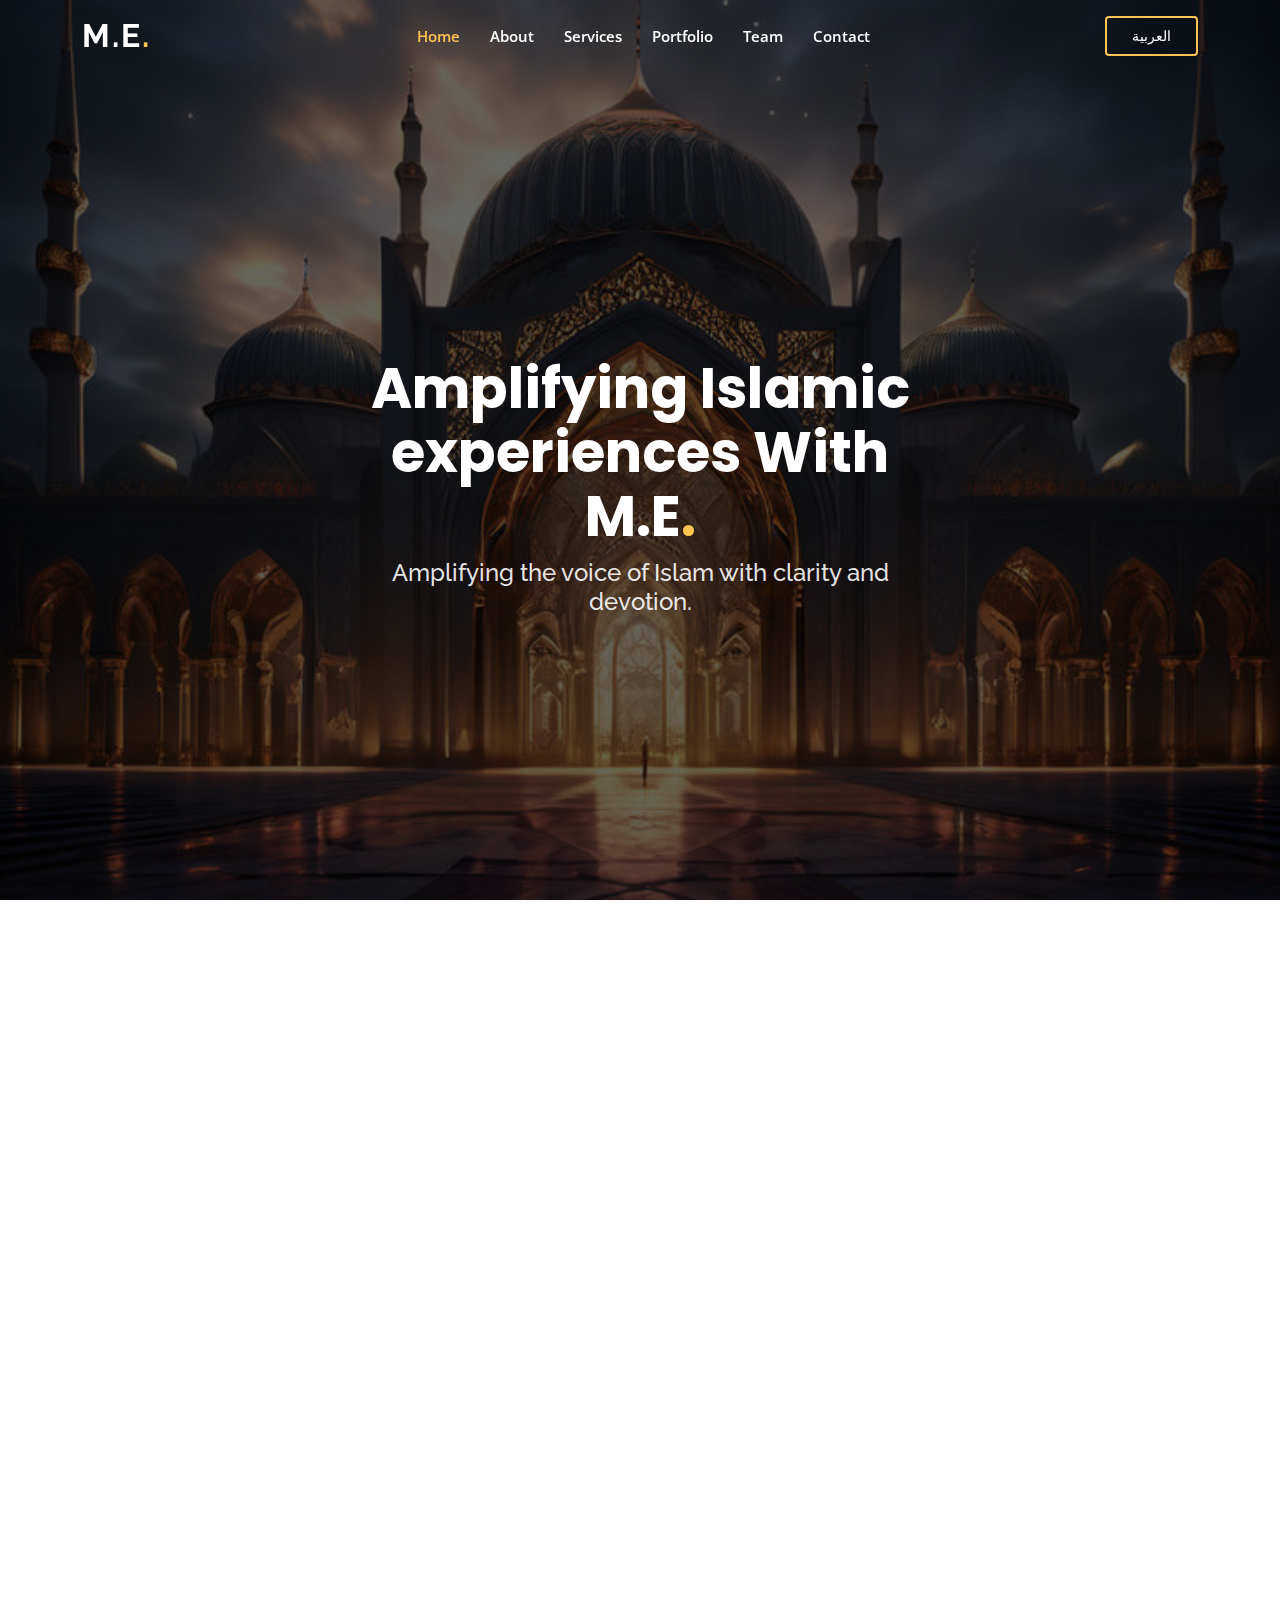
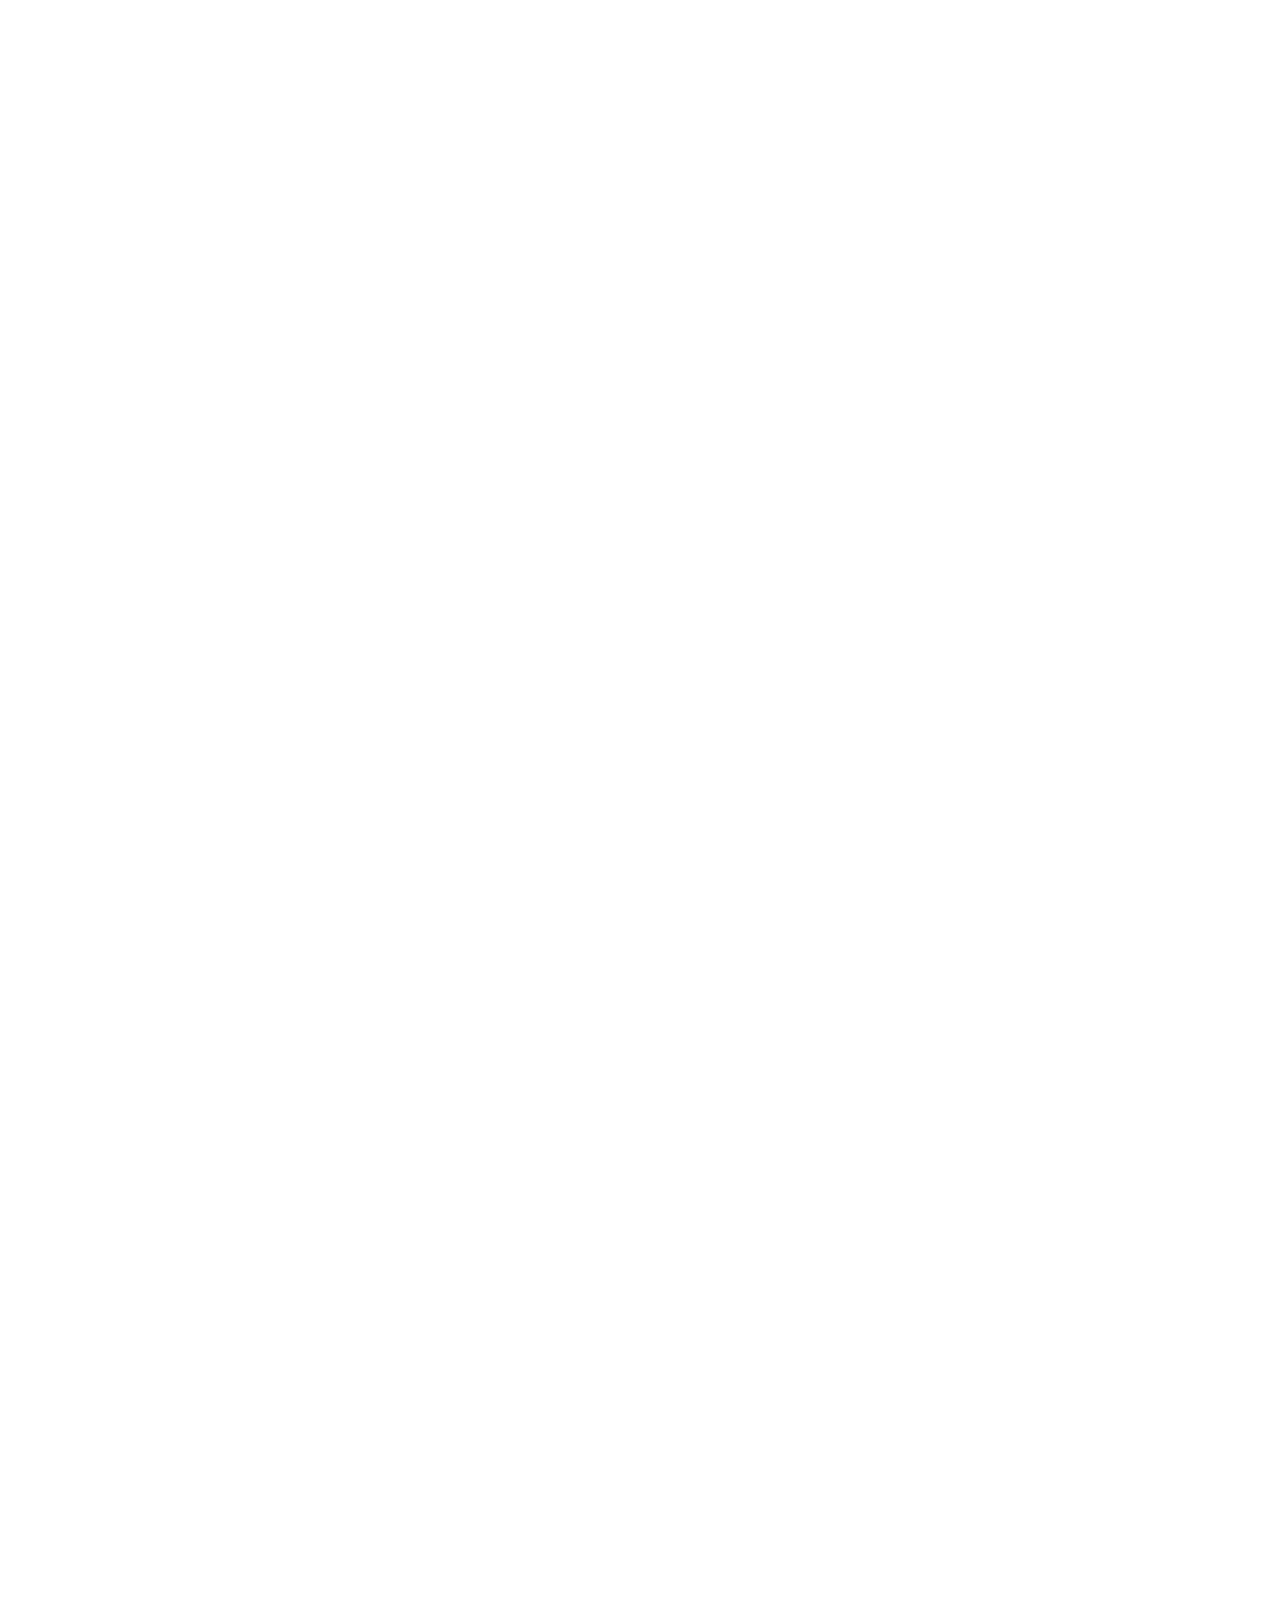
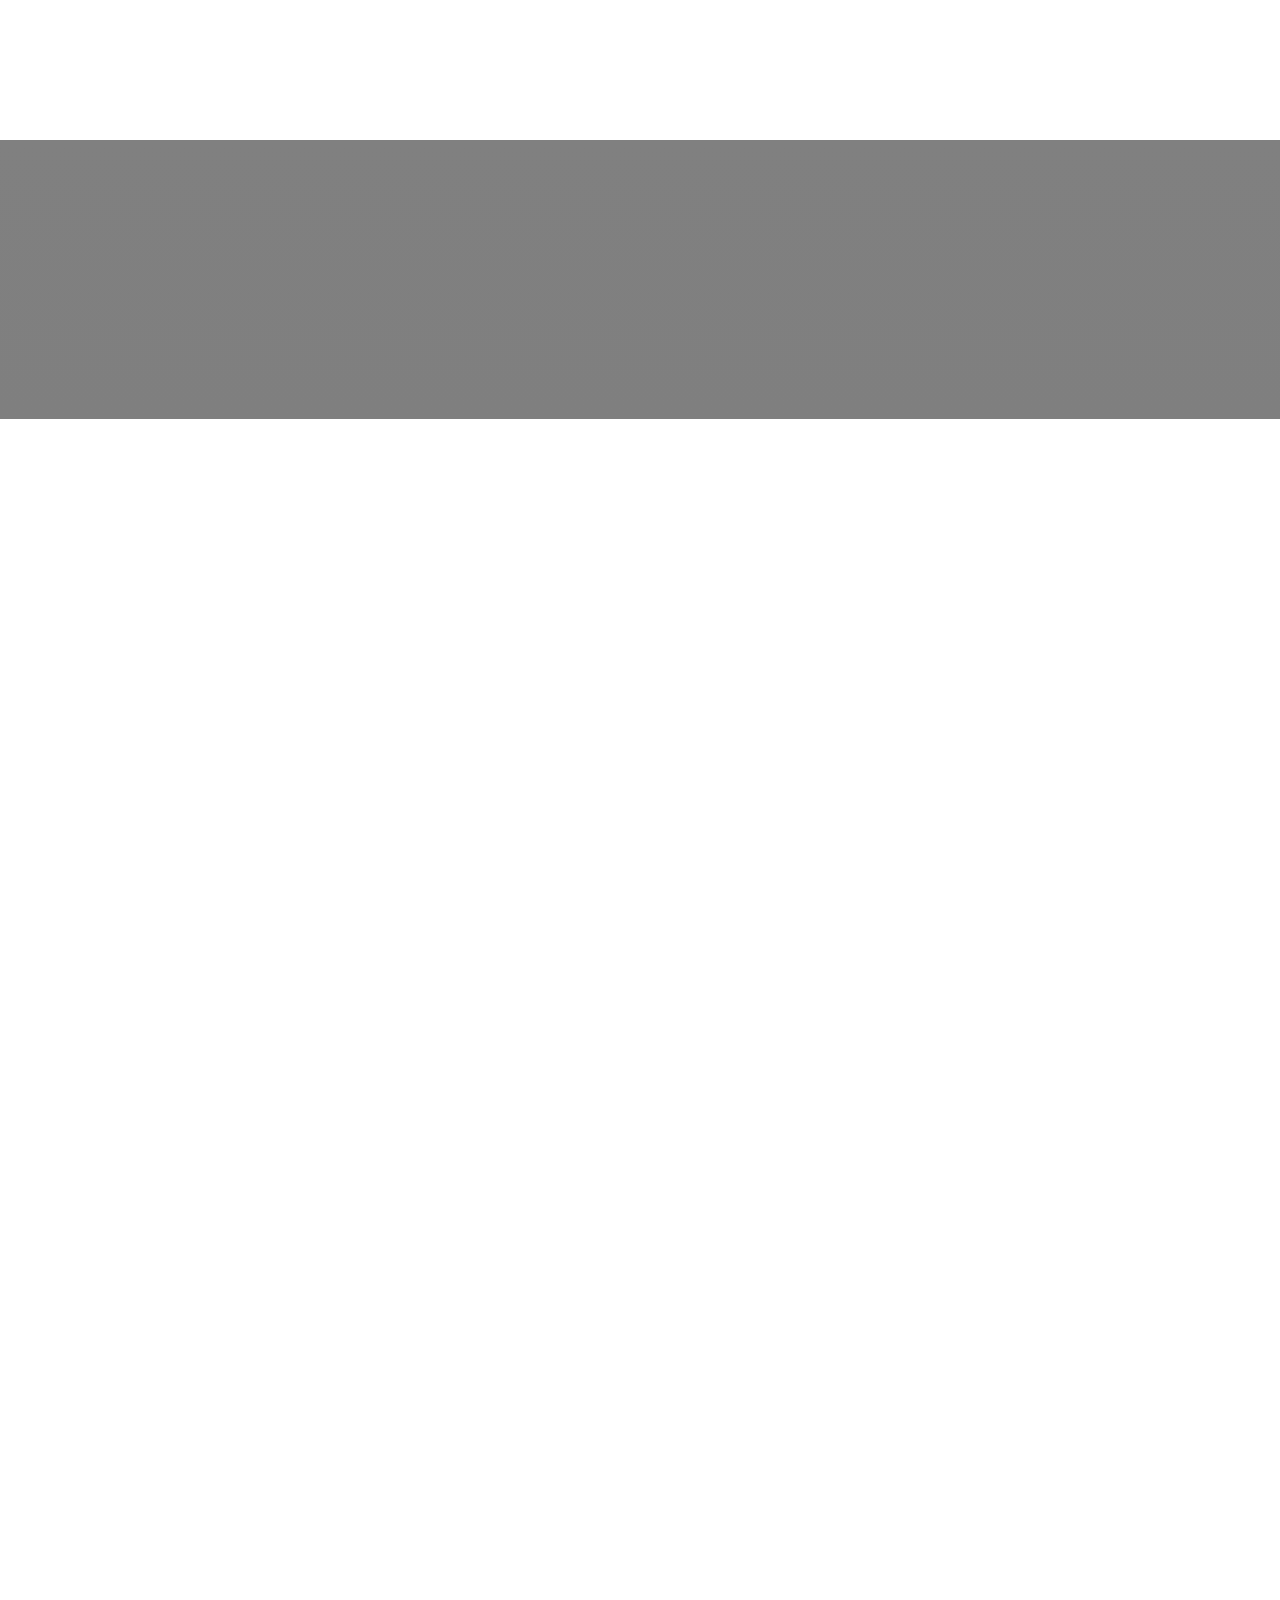
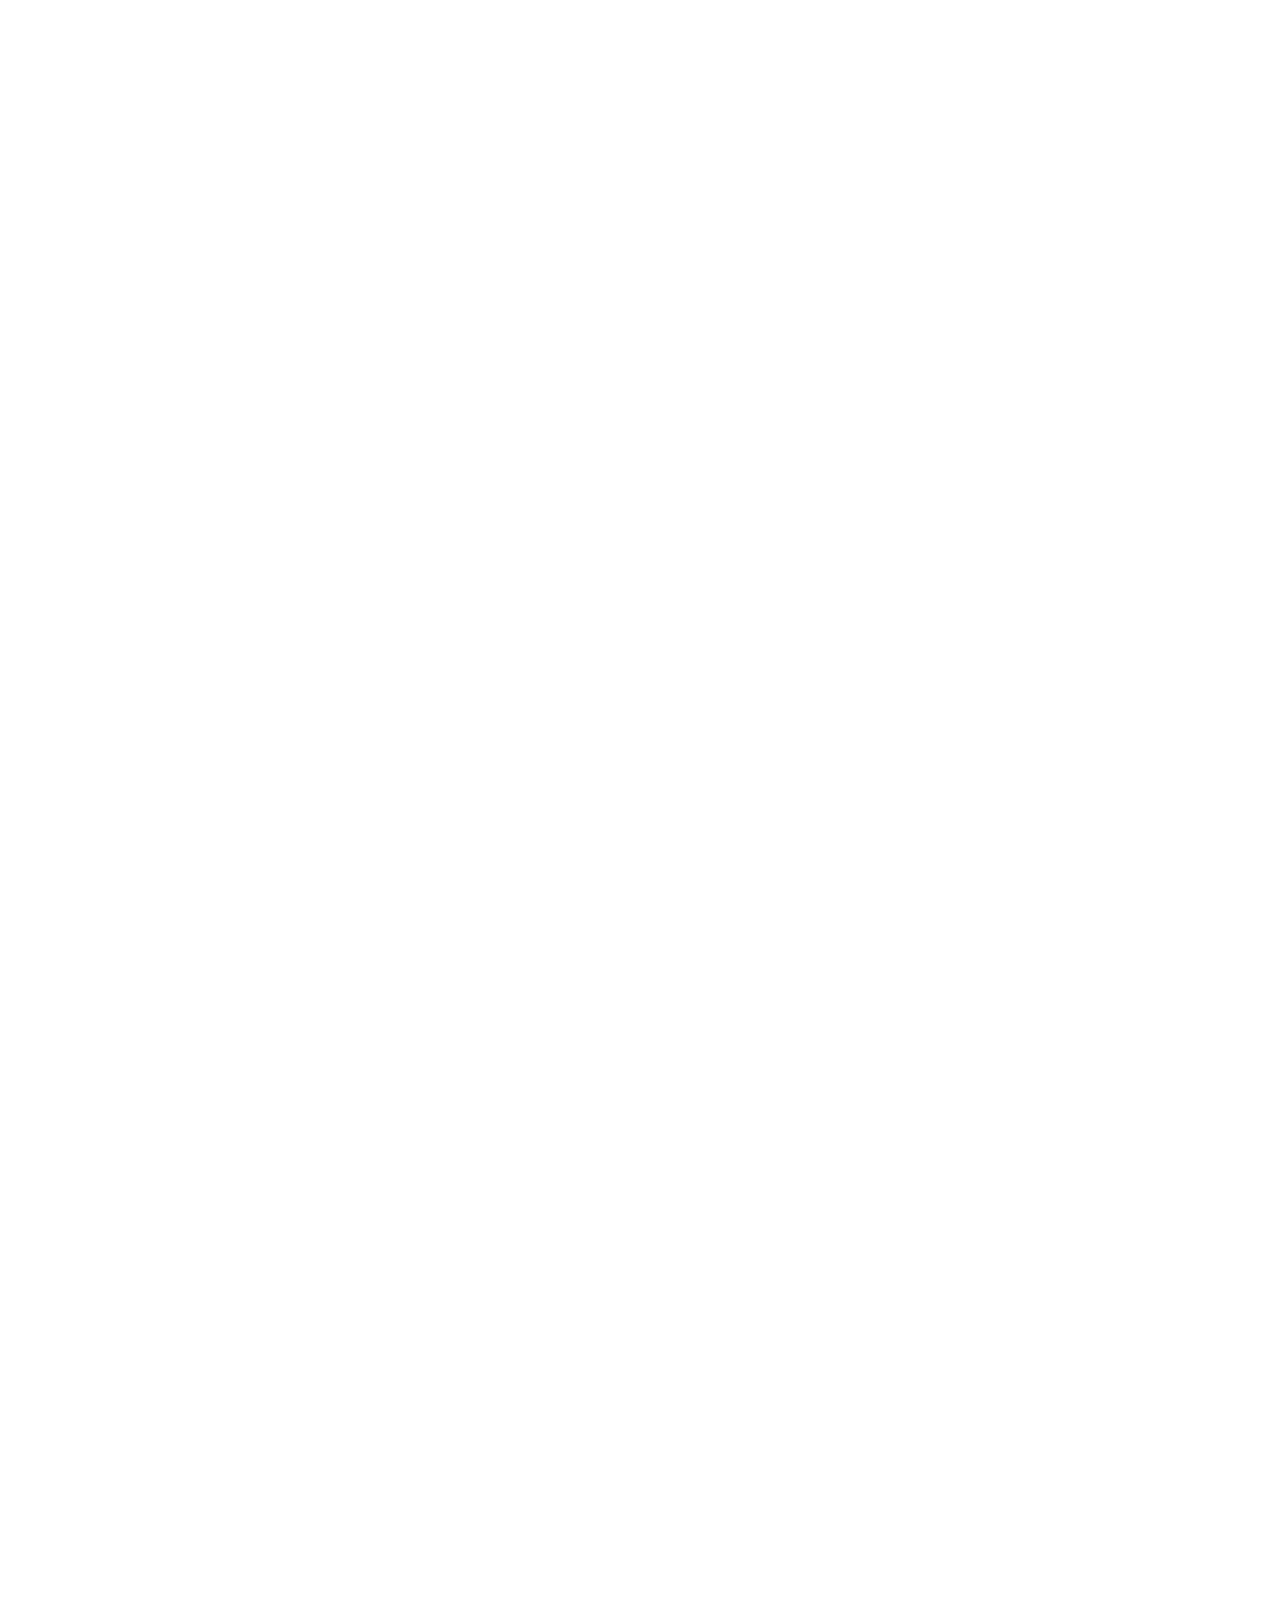
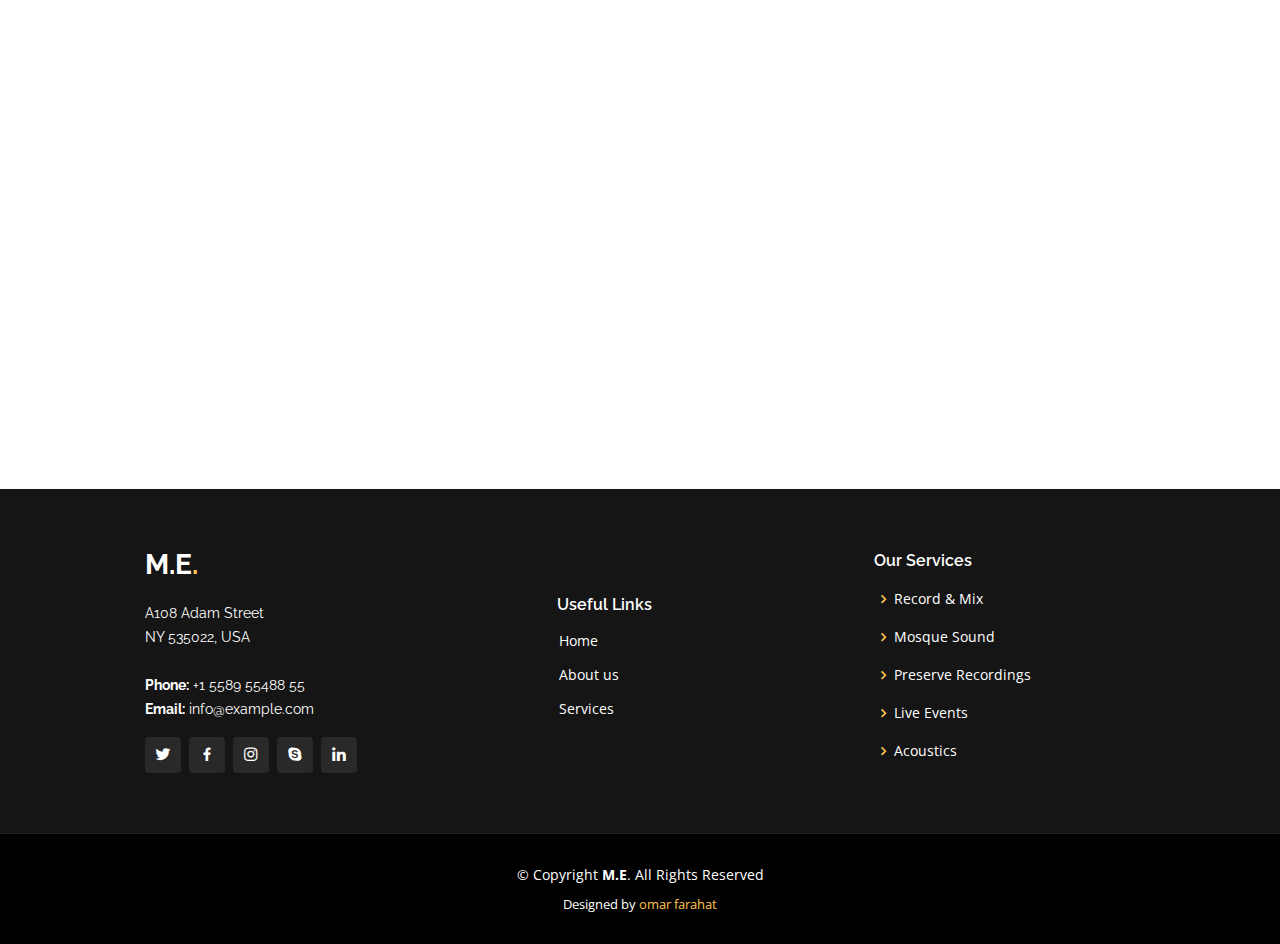
<file: index.html>
<!DOCTYPE html>
<html lang="en">

<head>
  <meta charset="utf-8">
  <meta content="width=device-width, initial-scale=1.0" name="viewport">

  <title>maazen elharam</title>
  <meta content="" name="description">
  <meta content="" name="keywords">

  <!-- Favicons -->
  <link href="assets/img/favicon.png" rel="icon">
  <link href="assets/img/apple-touch-icon.png" rel="apple-touch-icon">

  <!-- Google Fonts -->
  <link href="https://fonts.googleapis.com/css?family=Open+Sans:300,300i,400,400i,600,600i,700,700i|Raleway:300,300i,400,400i,500,500i,600,600i,700,700i|Poppins:300,300i,400,400i,500,500i,600,600i,700,700i" rel="stylesheet">

  <!-- Vendor CSS Files -->
  <link href="assets/vendor/aos/aos.css" rel="stylesheet">
  <link href="assets/vendor/bootstrap/css/bootstrap.min.css" rel="stylesheet">
  <link href="assets/vendor/bootstrap-icons/bootstrap-icons.css" rel="stylesheet">
  <link href="assets/vendor/boxicons/css/boxicons.min.css" rel="stylesheet">
  <link href="assets/vendor/glightbox/css/glightbox.min.css" rel="stylesheet">
  <link href="assets/vendor/remixicon/remixicon.css" rel="stylesheet">
  <link href="assets/vendor/swiper/swiper-bundle.min.css" rel="stylesheet">

  <!-- Template Main CSS File -->
  <link href="assets/css/style.css" rel="stylesheet">

</head>

<body>

  <!-- ======= Header ======= -->
  <header id="header" class="fixed-top ">
    <div class="container d-flex align-items-center justify-content-lg-between">

      <h1 class="logo me-auto me-lg-0"><a href="index.html">M.E<span>.</span></a></h1>
      <!-- Uncomment below if you prefer to use an image logo -->
      <!-- <a href="index.html" class="logo me-auto me-lg-0"><img src="assets/img/logo.png" alt="" class="img-fluid"></a>-->

      <nav id="navbar" class="navbar order-last order-lg-0">
        <ul>
          <li><a class="nav-link scrollto active" href="#hero">Home</a></li>
          <li><a class="nav-link scrollto" href="#about">About</a></li>
          <li><a class="nav-link scrollto" href="#services">Services</a></li>
          <li><a class="nav-link scrollto " href="#portfolio">Portfolio</a></li>
          <li><a class="nav-link scrollto" href="#team">Team</a></li>            
          <li><a class="nav-link scrollto" href="#contact">Contact</a></li>
        </ul>
        <i class="bi bi-list mobile-nav-toggle"></i>
      </nav><!-- .navbar -->

      <a href="index ar.html" class="get-started-btn scrollto">العربية</a>

    </div>
  </header><!-- End Header -->

  <!-- ======= Hero Section ======= -->
  <section id="hero" class="d-flex align-items-center justify-content-center">
    <div class="container" data-aos="fade-up">

      <div class="row justify-content-center" data-aos="fade-up" data-aos-delay="150">
        <div class="col-xl-6 col-lg-8">
          <h1>Amplifying Islamic experiences With M.E<span>.</span></h1>
          <h2>Amplifying the voice of Islam with clarity and devotion.</h2>
        </div>
      </div>
    </div>
  </section><!-- End Hero -->

  <main id="main">

    <!-- ======= About Section ======= -->
    <section id="about" class="about">
      <div class="container" data-aos="fade-up">

        <div class="row">
          <div class="col-lg-6 order-1 order-lg-2" data-aos="fade-left" data-aos-delay="100">
            <img src="assets/img/about.jpeg" class="img-fluid" alt="">
          </div>
          <div class="col-lg-6 pt-4 pt-lg-0 order-2 order-lg-1 content" data-aos="fade-right" data-aos-delay="100">
            <h3>We craft the soundscapes of Islamic tradition.</h3>
            <p class="fst-italic">
              Our team of passionate Islamic sound engineers uses their expertise to elevate the audio experience in mosques, educational institutions, and media productions.            </p>

            <h4>We specialize in:

            </h4>


            <ul>
              <li><i class="ri-check-double-line"></i> Recording & Mixing: Crystal-clear recordings of lectures, Quran recitations, and nasheeds.
              </li>
              <li><i class="ri-check-double-line"></i> Mosque Sound Design: Seamless sound system design and installation for optimal prayer experiences.
              </li>
              <li><i class="ri-check-double-line"></i> Preserving Islamic Legacy: Digital audio restoration to ensure the longevity of valuable recordings.</li>
              <li><i class="ri-check-double-line"></i> Live Event Reinforcement: Enhancing the impact of Islamic conferences and gatherings.
              </li>

            </ul>
            <p>
              Driven by respect for Islamic culture, we use our skills to amplify the beauty and power of Islamic soundscapes.
            </p>
          </div>
        </div>

      </div>
    </section><!-- End About Section -->

    <!-- ======= Clients Section ======= -->
    <section id="clients" class="clients">
      <div class="container" data-aos="zoom-in">

        <div class="clients-slider swiper">
          <div class="swiper-wrapper align-items-center">
            <div class="swiper-slide"><img src="assets/img/clients/client-1.png" class="img-fluid" alt=""></div>
            <div class="swiper-slide"><img src="assets/img/clients/client-2.png" class="img-fluid" alt=""></div>
            <div class="swiper-slide"><img src="assets/img/clients/client-3.png" class="img-fluid" alt=""></div>
            <div class="swiper-slide"><img src="assets/img/clients/client-4.png" class="img-fluid" alt=""></div>
            <div class="swiper-slide"><img src="assets/img/clients/client-5.png" class="img-fluid" alt=""></div>
            <div class="swiper-slide"><img src="assets/img/clients/client-6.png" class="img-fluid" alt=""></div>
            <div class="swiper-slide"><img src="assets/img/clients/client-7.png" class="img-fluid" alt=""></div>
            <div class="swiper-slide"><img src="assets/img/clients/client-8.png" class="img-fluid" alt=""></div>
          </div>
          <div class="swiper-pagination"></div>
        </div>

      </div>
    </section><!-- End Clients Section -->

    <!-- ======= Features Section ======= -->
    <section id="features" class="features">
      <div class="container" data-aos="fade-up">

        <div class="row">
          <div class="image col-lg-6" style='background-image: url("assets/img/features.jpeg");' data-aos="fade-right"></div>
          <div class="col-lg-6" data-aos="fade-left" data-aos-delay="100">
            <div class="icon-box mt-5 mt-lg-0" data-aos="zoom-in" data-aos-delay="150">
              <i class="bx bx-microphone"></i>
              <h4>Unmatched Expertise in Islamic Acoustics: </h4>
              <p>Our team possesses in-depth knowledge of mosque acoustics, ensuring optimal sound clarity for Quran recitations, prayers, and lectures while respecting the sanctity of the space.</p>
            </div>
            <div class="icon-box mt-5" data-aos="zoom-in" data-aos-delay="150">
              <i class="bx bx-speaker"></i>
              <h4>Preserving Islamic Soundscapes:</h4>
              <p>We are dedicated to using our skills to amplify the beauty and power of Islamic sounds, maintaining the purity and emotional impact of recitations and nasheeds.</p>
            </div>
            <div class="icon-box mt-5" data-aos="zoom-in" data-aos-delay="150">
              <i class="bx bx-check"></i>
              <h4>Experience You Can Trust:</h4>
              <p>With a proven track record of success in various Islamic projects, from renowned mosques to educational institutions, we have the expertise to elevate your project.</p>
            </div>
            <div class="icon-box mt-5" data-aos="zoom-in" data-aos-delay="150">
              <i class="bx bx-message-dots"></i>
              <h4>Exceptional Customer Service:</h4>
              <p>We prioritize clear communication, close collaboration, and ongoing support to ensure your complete satisfaction throughout the entire process.</p>
            </div>
          </div>
        </div>

      </div>
    </section><!-- End Features Section -->

    <!-- ======= Services Section ======= -->
    <section id="services" class="services">
      <div class="container" data-aos="fade-up">

        <div class="section-title">
          <h2>Services</h2>
          <p>Check our Services</p>
        </div>

        <div class="row">
          <div class="col-lg-4 col-md-6 d-flex align-items-stretch" data-aos="zoom-in" data-aos-delay="100">
            <div class="icon-box">
              <div class="icon"><i class="bx bxl-deezer"></i></div>
              <h4><a href="">Record & Mix

              </a></h4>
              <p>Quran, lectures, nasheeds - all in crystal-clear quality.</p>
            </div>
          </div>

          <div class="col-lg-4 col-md-6 d-flex align-items-stretch mt-4 mt-md-0" data-aos="zoom-in" data-aos-delay="200">
            <div class="icon-box">
              <div class="icon"><i class="bx bx-volume-full"></i></div>
              <h4><a href="">Mosque Sound</a></h4>
              <p>Design & install sound systems specifically for mosques, optimizing prayer experience.</p>
            </div>
          </div>

          <div class="col-lg-4 col-md-6 d-flex align-items-stretch mt-4 mt-lg-0" data-aos="zoom-in" data-aos-delay="300">
            <div class="icon-box">
              <div class="icon"><i class="bx bx-history"></i></div>
              <h4><a href="">Preserve Recordings</a></h4>
              <p>Restore and digitize historical Islamic audio for future generations.</p>
            </div>
          </div>

          <div class="col-lg-4 col-md-6 d-flex align-items-stretch mt-4" data-aos="zoom-in" data-aos-delay="100">
            <div class="icon-box">
              <div class="icon"><i class="bx bx-world"></i></div>
              <h4><a href="">Live Events</a></h4>
              <p>Enhance sound for conferences and gatherings, ensuring clear communication.</p>
            </div>
          </div>

          <div class="col-lg-4 col-md-6 d-flex align-items-stretch mt-4" data-aos="zoom-in" data-aos-delay="200">
            <div class="icon-box">
              <div class="icon"><i class="bx bx-user-voice"></i></div>
              <h4><a href="">Acoustics</a></h4>
              <p>Improve sound quality within mosques by treating echoes and ensuring even sound distribution.</p>
            </div>
          </div>

          <div class="col-lg-4 col-md-6 d-flex align-items-stretch mt-4" data-aos="zoom-in" data-aos-delay="300">
            <div class="icon-box">
              <div class="icon"><i class="bx bx-user-check"></i></div>
              <h4><a href="">Consult & Train</a></h4>
              <p>Offer training for mosque staff on sound system operation and maintenance, empowering them for self-sufficiency.</p>
            </div>
          </div>

        </div>

      </div>
    </section><!-- End Services Section -->

    <!-- ======= Cta Section ======= -->
    <section id="cta" class="cta">
      <div class="container" data-aos="zoom-in">

        <div class="text-center">
          <h3>Call To Action</h3>
          <p> Duis aute irure dolor in reprehenderit in voluptate velit esse cillum dolore eu fugiat nulla pariatur. Excepteur sint occaecat cupidatat non proident, sunt in culpa qui officia deserunt mollit anim id est laborum.</p>
          <a class="cta-btn" href="#">Call To Action</a>
        </div>

      </div>
    </section><!-- End Cta Section -->

    <!-- ======= Portfolio Section ======= -->
    <section id="portfolio" class="portfolio">
      <div class="container" data-aos="fade-up">

        <div class="section-title">
          <h2>Portfolio</h2>
          <p>Check our Portfolio</p>
        </div>

        <div class="row" data-aos="fade-up" data-aos-delay="100">
          <div class="col-lg-12 d-flex justify-content-center">
            <ul id="portfolio-flters">
              <li data-filter="*" class="filter-active">All</li>
              <li data-filter=".filter-app">App</li>
              <li data-filter=".filter-card">Card</li>
              <li data-filter=".filter-web">Web</li>
            </ul>
          </div>
        </div>

        <div class="row portfolio-container" data-aos="fade-up" data-aos-delay="200">

          <div class="col-lg-4 col-md-6 portfolio-item filter-app">
            <div class="portfolio-wrap">
              <img src="assets/img/portfolio/portfolio-1.jpg" class="img-fluid" alt="">
              <div class="portfolio-info">
                <h4>App 1</h4>
                <p>App</p>
                <div class="portfolio-links">
                  <a href="assets/img/portfolio/portfolio-1.jpg" data-gallery="portfolioGallery" class="portfolio-lightbox" title="App 1"><i class="bx bx-plus"></i></a>
                  <a href="portfolio-details.html" title="More Details"><i class="bx bx-link"></i></a>
                </div>
              </div>
            </div>
          </div>

          <div class="col-lg-4 col-md-6 portfolio-item filter-web">
            <div class="portfolio-wrap">
              <img src="assets/img/portfolio/portfolio-2.jpg" class="img-fluid" alt="">
              <div class="portfolio-info">
                <h4>Web 3</h4>
                <p>Web</p>
                <div class="portfolio-links">
                  <a href="assets/img/portfolio/portfolio-2.jpg" data-gallery="portfolioGallery" class="portfolio-lightbox" title="Web 3"><i class="bx bx-plus"></i></a>
                  <a href="portfolio-details.html" title="More Details"><i class="bx bx-link"></i></a>
                </div>
              </div>
            </div>
          </div>

          <div class="col-lg-4 col-md-6 portfolio-item filter-app">
            <div class="portfolio-wrap">
              <img src="assets/img/portfolio/portfolio-3.jpg" class="img-fluid" alt="">
              <div class="portfolio-info">
                <h4>App 2</h4>
                <p>App</p>
                <div class="portfolio-links">
                  <a href="assets/img/portfolio/portfolio-3.jpg" data-gallery="portfolioGallery" class="portfolio-lightbox" title="App 2"><i class="bx bx-plus"></i></a>
                  <a href="portfolio-details.html" title="More Details"><i class="bx bx-link"></i></a>
                </div>
              </div>
            </div>
          </div>

          <div class="col-lg-4 col-md-6 portfolio-item filter-card">
            <div class="portfolio-wrap">
              <img src="assets/img/portfolio/portfolio-4.jpg" class="img-fluid" alt="">
              <div class="portfolio-info">
                <h4>Card 2</h4>
                <p>Card</p>
                <div class="portfolio-links">
                  <a href="assets/img/portfolio/portfolio-4.jpg" data-gallery="portfolioGallery" class="portfolio-lightbox" title="Card 2"><i class="bx bx-plus"></i></a>
                  <a href="portfolio-details.html" title="More Details"><i class="bx bx-link"></i></a>
                </div>
              </div>
            </div>
          </div>

          <div class="col-lg-4 col-md-6 portfolio-item filter-web">
            <div class="portfolio-wrap">
              <img src="assets/img/portfolio/portfolio-5.jpg" class="img-fluid" alt="">
              <div class="portfolio-info">
                <h4>Web 2</h4>
                <p>Web</p>
                <div class="portfolio-links">
                  <a href="assets/img/portfolio/portfolio-5.jpg" data-gallery="portfolioGallery" class="portfolio-lightbox" title="Web 2"><i class="bx bx-plus"></i></a>
                  <a href="portfolio-details.html" title="More Details"><i class="bx bx-link"></i></a>
                </div>
              </div>
            </div>
          </div>

          <div class="col-lg-4 col-md-6 portfolio-item filter-app">
            <div class="portfolio-wrap">
              <img src="assets/img/portfolio/portfolio-6.jpg" class="img-fluid" alt="">
              <div class="portfolio-info">
                <h4>App 3</h4>
                <p>App</p>
                <div class="portfolio-links">
                  <a href="assets/img/portfolio/portfolio-6.jpg" data-gallery="portfolioGallery" class="portfolio-lightbox" title="App 3"><i class="bx bx-plus"></i></a>
                  <a href="portfolio-details.html" title="More Details"><i class="bx bx-link"></i></a>
                </div>
              </div>
            </div>
          </div>

          <div class="col-lg-4 col-md-6 portfolio-item filter-card">
            <div class="portfolio-wrap">
              <img src="assets/img/portfolio/portfolio-7.jpg" class="img-fluid" alt="">
              <div class="portfolio-info">
                <h4>Card 1</h4>
                <p>Card</p>
                <div class="portfolio-links">
                  <a href="assets/img/portfolio/portfolio-7.jpg" data-gallery="portfolioGallery" class="portfolio-lightbox" title="Card 1"><i class="bx bx-plus"></i></a>
                  <a href="portfolio-details.html" title="More Details"><i class="bx bx-link"></i></a>
                </div>
              </div>
            </div>
          </div>

          <div class="col-lg-4 col-md-6 portfolio-item filter-card">
            <div class="portfolio-wrap">
              <img src="assets/img/portfolio/portfolio-8.jpg" class="img-fluid" alt="">
              <div class="portfolio-info">
                <h4>Card 3</h4>
                <p>Card</p>
                <div class="portfolio-links">
                  <a href="assets/img/portfolio/portfolio-8.jpg" data-gallery="portfolioGallery" class="portfolio-lightbox" title="Card 3"><i class="bx bx-plus"></i></a>
                  <a href="portfolio-details.html" title="More Details"><i class="bx bx-link"></i></a>
                </div>
              </div>
            </div>
          </div>

          <div class="col-lg-4 col-md-6 portfolio-item filter-web">
            <div class="portfolio-wrap">
              <img src="assets/img/portfolio/portfolio-9.jpg" class="img-fluid" alt="">
              <div class="portfolio-info">
                <h4>Web 3</h4>
                <p>Web</p>
                <div class="portfolio-links">
                  <a href="assets/img/portfolio/portfolio-9.jpg" data-gallery="portfolioGallery" class="portfolio-lightbox" title="Web 3"><i class="bx bx-plus"></i></a>
                  <a href="portfolio-details.html" title="More Details"><i class="bx bx-link"></i></a>
                </div>
              </div>
            </div>
          </div>

        </div>

      </div>
    </section><!-- End Portfolio Section -->

    <!-- ======= Counts Section ======= -->
    <section id="counts" class="counts">
      <div class="container" data-aos="fade-up">

        <div class="row no-gutters">
          <div class="image col-xl-5 d-flex align-items-stretch justify-content-center justify-content-lg-start" data-aos="fade-right" data-aos-delay="100"></div>
          <div class="col-xl-7 ps-4 ps-lg-5 pe-4 pe-lg-1 d-flex align-items-stretch" data-aos="fade-left" data-aos-delay="100">
            <div class="content d-flex flex-column justify-content-center">
              <h3>Voluptatem dignissimos provident quasi</h3>
              <p>
                Lorem ipsum dolor sit amet, consectetur adipiscing elit, sed do eiusmod tempor incididunt ut labore et dolore magna aliqua. Duis aute irure dolor in reprehenderit
              </p>
              <div class="row">
                <div class="col-md-6 d-md-flex align-items-md-stretch">
                  <div class="count-box">
                    <i class="bi bi-emoji-smile"></i>
                    <span data-purecounter-start="0" data-purecounter-end="65" data-purecounter-duration="2" class="purecounter"></span>
                    <p><strong>Happy Clients</strong> consequuntur voluptas nostrum aliquid ipsam architecto ut.</p>
                  </div>
                </div>

                <div class="col-md-6 d-md-flex align-items-md-stretch">
                  <div class="count-box">
                    <i class="bi bi-journal-richtext"></i>
                    <span data-purecounter-start="0" data-purecounter-end="85" data-purecounter-duration="2" class="purecounter"></span>
                    <p><strong>Projects</strong> adipisci atque cum quia aspernatur totam laudantium et quia dere tan</p>
                  </div>
                </div>

                <div class="col-md-6 d-md-flex align-items-md-stretch">
                  <div class="count-box">
                    <i class="bi bi-clock"></i>
                    <span data-purecounter-start="0" data-purecounter-end="35" data-purecounter-duration="4" class="purecounter"></span>
                    <p><strong>Years of experience</strong> aut commodi quaerat modi aliquam nam ducimus aut voluptate non vel</p>
                  </div>
                </div>

                <div class="col-md-6 d-md-flex align-items-md-stretch">
                  <div class="count-box">
                    <i class="bi bi-award"></i>
                    <span data-purecounter-start="0" data-purecounter-end="20" data-purecounter-duration="4" class="purecounter"></span>
                    <p><strong>Awards</strong> rerum asperiores dolor alias quo reprehenderit eum et nemo pad der</p>
                  </div>
                </div>
              </div>
            </div><!-- End .content-->
          </div>
        </div>

      </div>
    </section><!-- End Counts Section -->

    
    <!-- ======= Team Section ======= -->
    <section id="team" class="team">
      <div class="container" data-aos="fade-up">

        <div class="section-title">
          <h2>Team</h2>
          <p>Check our Team</p>
        </div>

        <div class="row">

          <div class="col-lg-3 col-md-6 d-flex align-items-stretch">
            <div class="member" data-aos="fade-up" data-aos-delay="100">
              <div class="member-img">
                <img src="assets/img/team/team-1.jpg" class="img-fluid" alt="">
                <div class="social">
                  <a href=""><i class="bi bi-twitter"></i></a>
                  <a href=""><i class="bi bi-facebook"></i></a>
                  <a href=""><i class="bi bi-instagram"></i></a>
                  <a href=""><i class="bi bi-linkedin"></i></a>
                </div>
              </div>
              <div class="member-info">
                <h4>galal eldean farahat</h4>
                <span>Chief Executive Officer</span>
              </div>
            </div>
          </div>

          <div class="col-lg-3 col-md-6 d-flex align-items-stretch">
            <div class="member" data-aos="fade-up" data-aos-delay="200">
              <div class="member-img">
                <img src="assets/img/team/team-2.jpg" class="img-fluid" alt="">
                <div class="social">
                  <a href=""><i class="bi bi-twitter"></i></a>
                  <a href=""><i class="bi bi-facebook"></i></a>
                  <a href=""><i class="bi bi-instagram"></i></a>
                  <a href=""><i class="bi bi-linkedin"></i></a>
                </div>
              </div>
              <div class="member-info">
                <h4>omar farahat</h4>
                <span>chief technology officer</span>
              </div>
            </div>
          </div>

          <div class="col-lg-3 col-md-6 d-flex align-items-stretch">
            <div class="member" data-aos="fade-up" data-aos-delay="300">
              <div class="member-img">
                <img src="assets/img/team/team-3.jpg" class="img-fluid" alt="">
                <div class="social">
                  <a href=""><i class="bi bi-twitter"></i></a>
                  <a href=""><i class="bi bi-facebook"></i></a>
                  <a href=""><i class="bi bi-instagram"></i></a>
                  <a href=""><i class="bi bi-linkedin"></i></a>
                </div>
              </div>
              <div class="member-info">
                <h4>mohanned farahat</h4>
                <span>Chief Operating Officer</span>
              </div>
            </div>
          </div>
        </div>

      </div>
    </section><!-- End Team Section -->

    <!-- ======= Contact Section ======= -->
    <section id="contact" class="contact">
      <div class="container" data-aos="fade-up">

        <div class="section-title">
          <h2>Contact</h2>
          <p>Contact Us</p>
        </div>

        <div>
          <iframe style="border:0; width: 100%; height: 270px;" src="https://www.google.com/maps/embed?pb=!1m14!1m8!1m3!1d12097.433213460943!2d-74.0062269!3d40.7101282!3m2!1i1024!2i768!4f13.1!3m3!1m2!1s0x0%3A0xb89d1fe6bc499443!2sDowntown+Conference+Center!5e0!3m2!1smk!2sbg!4v1539943755621" frameborder="0" allowfullscreen></iframe>
        </div>

        <div class="row mt-5">

            <div class="info">
              <div class="address">
                <i class="bi bi-geo-alt"></i>
                <h4>Location:</h4>
                <p>A108 Adam Street, New York, NY 535022</p>
              </div>

              <div class="email">
                <i class="bi bi-envelope"></i>
                <h4>Email:</h4>
                <p>info@example.com</p>
              </div>

              <div class="phone">
                <i class="bi bi-phone"></i>
                <h4>Call:</h4>
                <p>+1 5589 55488 55s</p>
              </div>

            </div>

          </div>


        </div>

      </div>
    </section><!-- End Contact Section -->

  </main><!-- End #main -->

  <!-- ======= Footer ======= -->
  <footer id="footer">
    <div class="footer-top">
      <div class="container">
        <div class="row">

          <div class="col-lg-3 col-md-6">
            <div class="footer-info">
              <h3>M.E<span>.</span></h3>
              <p>
                A108 Adam Street <br>
                NY 535022, USA<br><br>
                <strong>Phone:</strong> +1 5589 55488 55<br>
                <strong>Email:</strong> info@example.com<br>
              </p>
              <div class="social-links mt-3">
                <a href="#" class="twitter"><i class="bx bxl-twitter"></i></a>
                <a href="#" class="facebook"><i class="bx bxl-facebook"></i></a>
                <a href="#" class="instagram"><i class="bx bxl-instagram"></i></a>
                <a href="#" class="google-plus"><i class="bx bxl-skype"></i></a>
                <a href="#" class="linkedin"><i class="bx bxl-linkedin"></i></a>
              </div>
            </div>
          </div>

          <div class="col-lg-2 col-md-6 footer-links">
            <h4>Useful Links</h4>
            <ul>
              <li><i class="nav-link scrollto"></i> <a href="#">Home</a></li>
              <li><i class="nav-link scrollto"></i> <a href="#about">About us</a></li>
              <li><i class="nav-link scrollto"></i> <a href="#servces">Services</a></li>
            </ul>
          </div>

          <div class="col-lg-3 col-md-6 footer-links">
            <h4>Our Services</h4>
            <ul>
              <li><i class="bx bx-chevron-right"></i> <a href="#">Record & Mix</a></li>
              <li><i class="bx bx-chevron-right"></i> <a href="#">Mosque Sound</a></li>
              <li><i class="bx bx-chevron-right"></i> <a href="#">Preserve Recordings</a></li>
              <li><i class="bx bx-chevron-right"></i> <a href="#">Live Events</a></li>
              <li><i class="bx bx-chevron-right"></i> <a href="#">Acoustics</a></li>
            </ul>
          </div>

         
        </div>
      </div>
    </div>

    <div class="container">
      <div class="copyright">
        &copy; Copyright <strong><span>M.E</span></strong>. All Rights Reserved
      </div>
      <div class="credits">
        Designed by <a href="#">omar farahat</a>
      </div>
    </div>
  </footer><!-- End Footer -->

  <div id="preloader"></div>
  <a href="#" class="back-to-top d-flex align-items-center justify-content-center"><i class="bi bi-arrow-up-short"></i></a>

  <!-- Vendor JS Files -->
  <script src="assets/vendor/purecounter/purecounter_vanilla.js"></script>
  <script src="assets/vendor/aos/aos.js"></script>
  <script src="assets/vendor/bootstrap/js/bootstrap.bundle.min.js"></script>
  <script src="assets/vendor/glightbox/js/glightbox.min.js"></script>
  <script src="assets/vendor/isotope-layout/isotope.pkgd.min.js"></script>
  <script src="assets/vendor/swiper/swiper-bundle.min.js"></script>
  <script src="assets/vendor/php-email-form/validate.js"></script>

  <!-- Template Main JS File -->
  <script src="assets/js/main.js"></script>

</body>

</html>
</file>
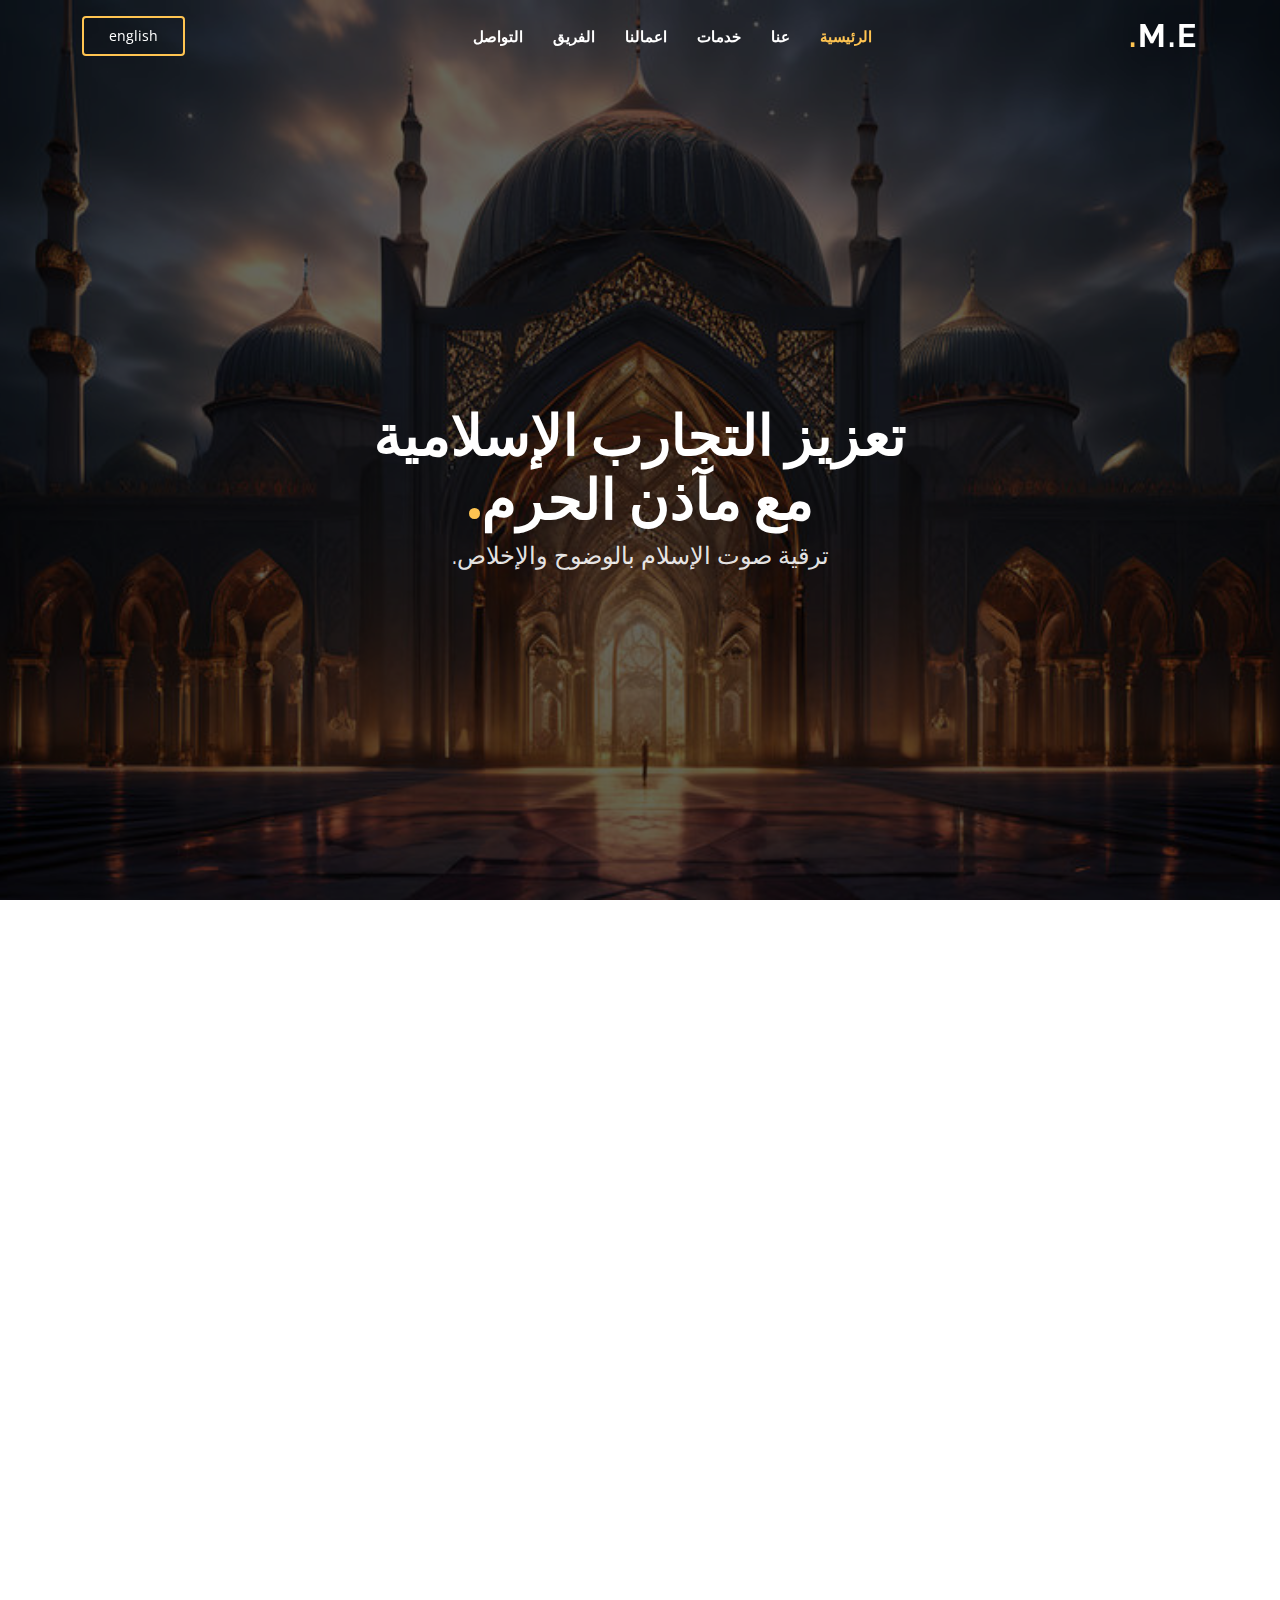
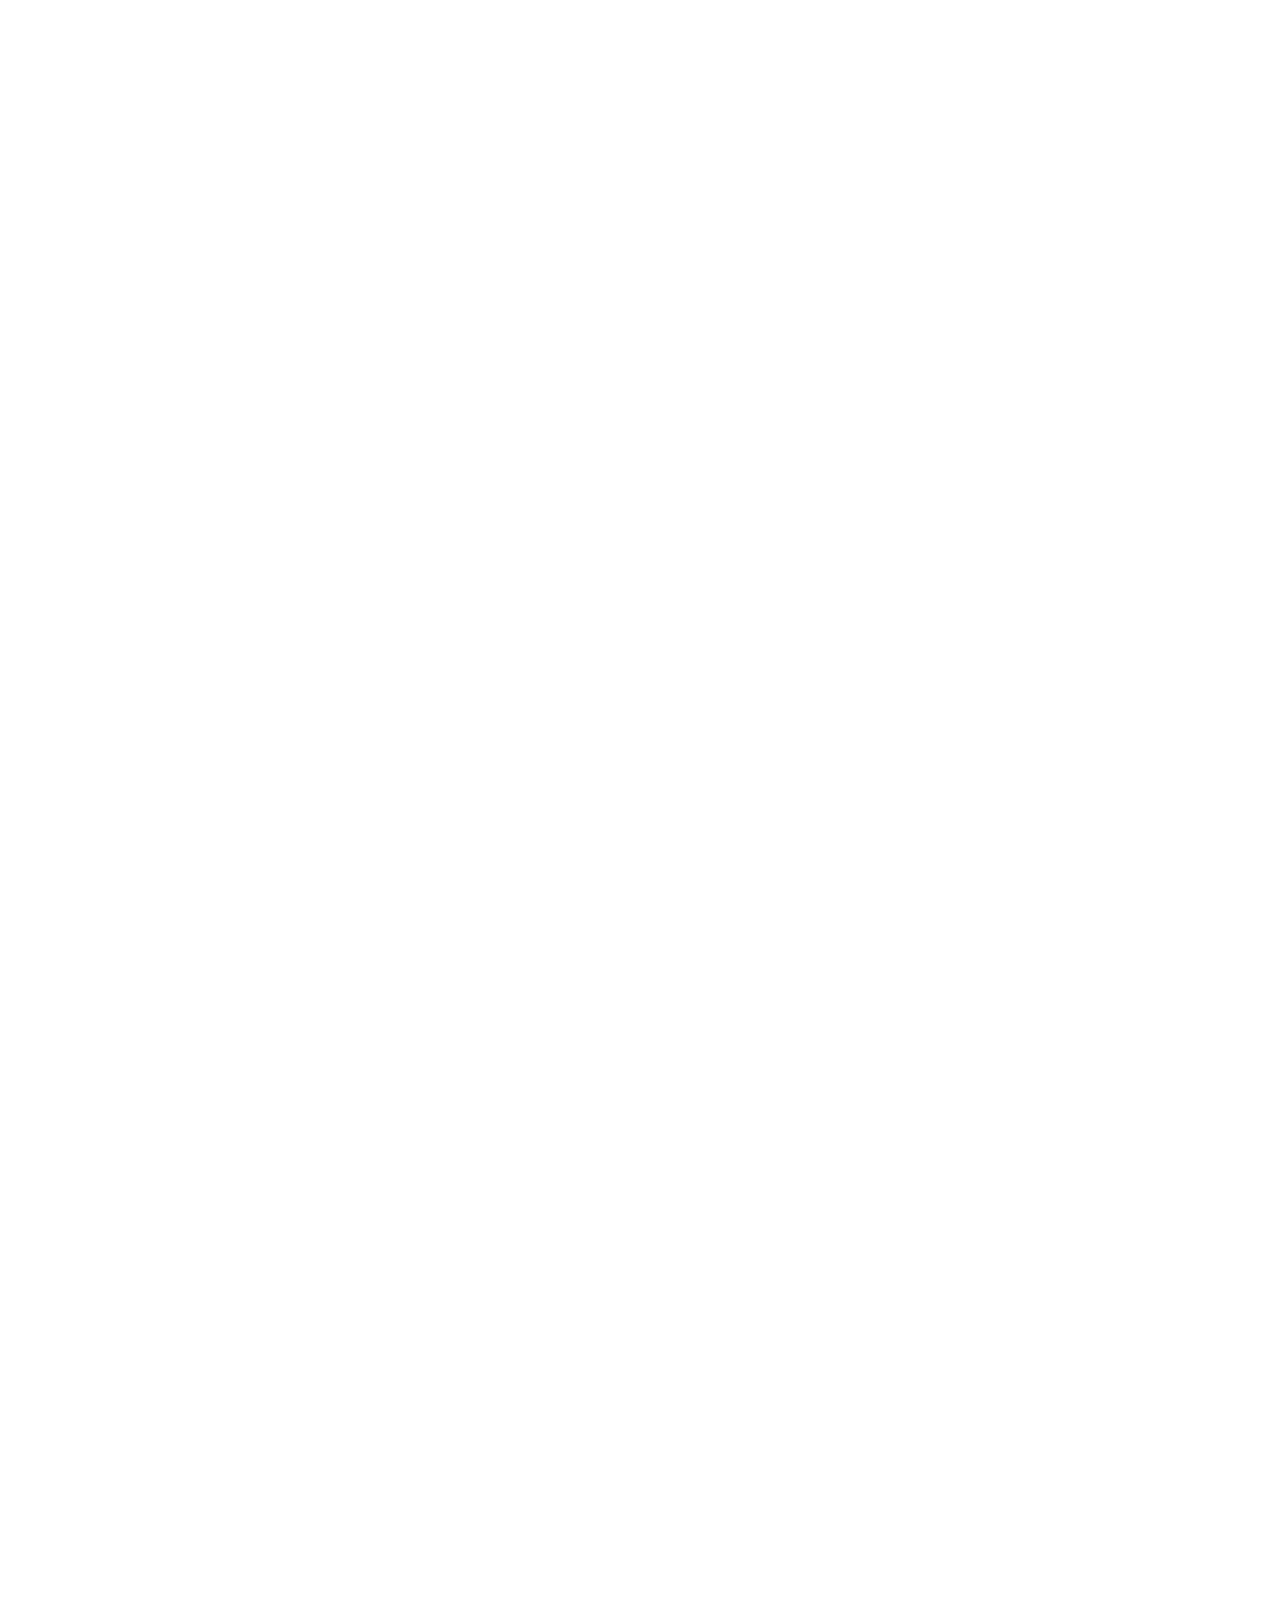
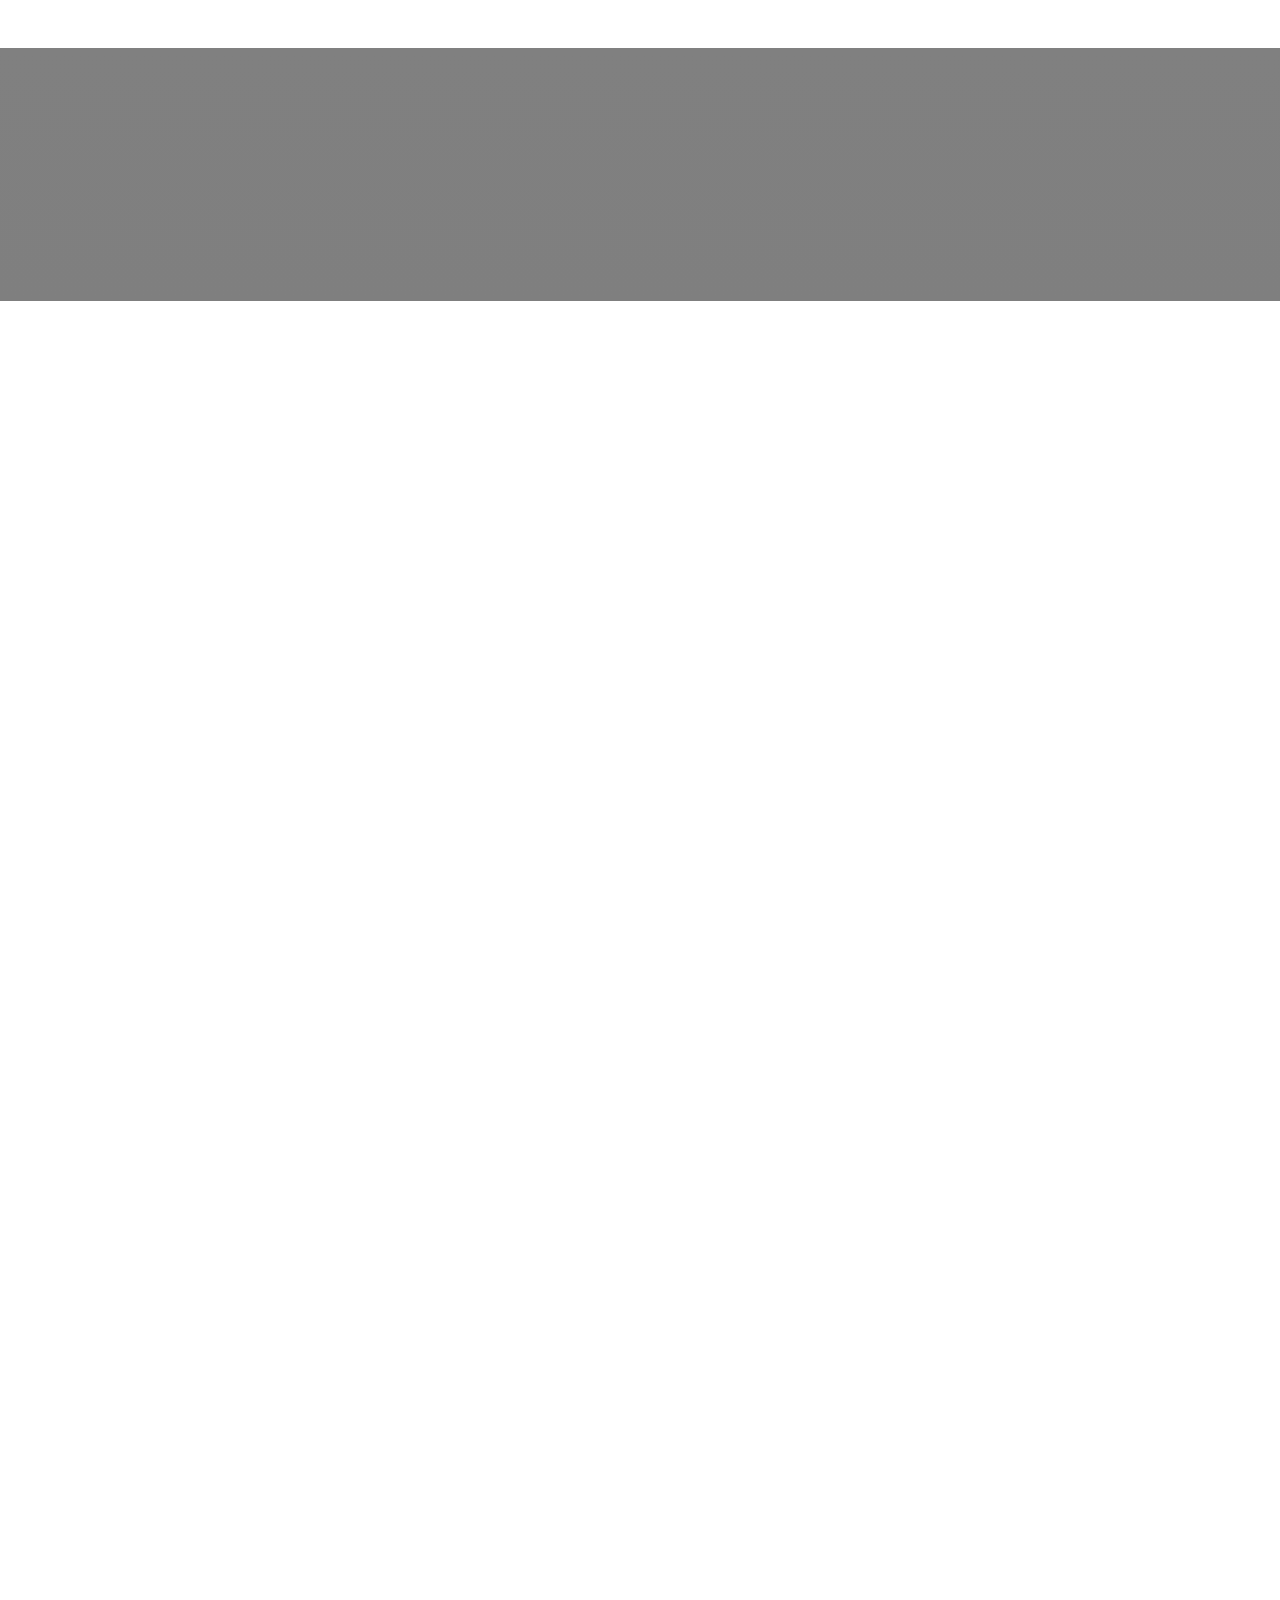
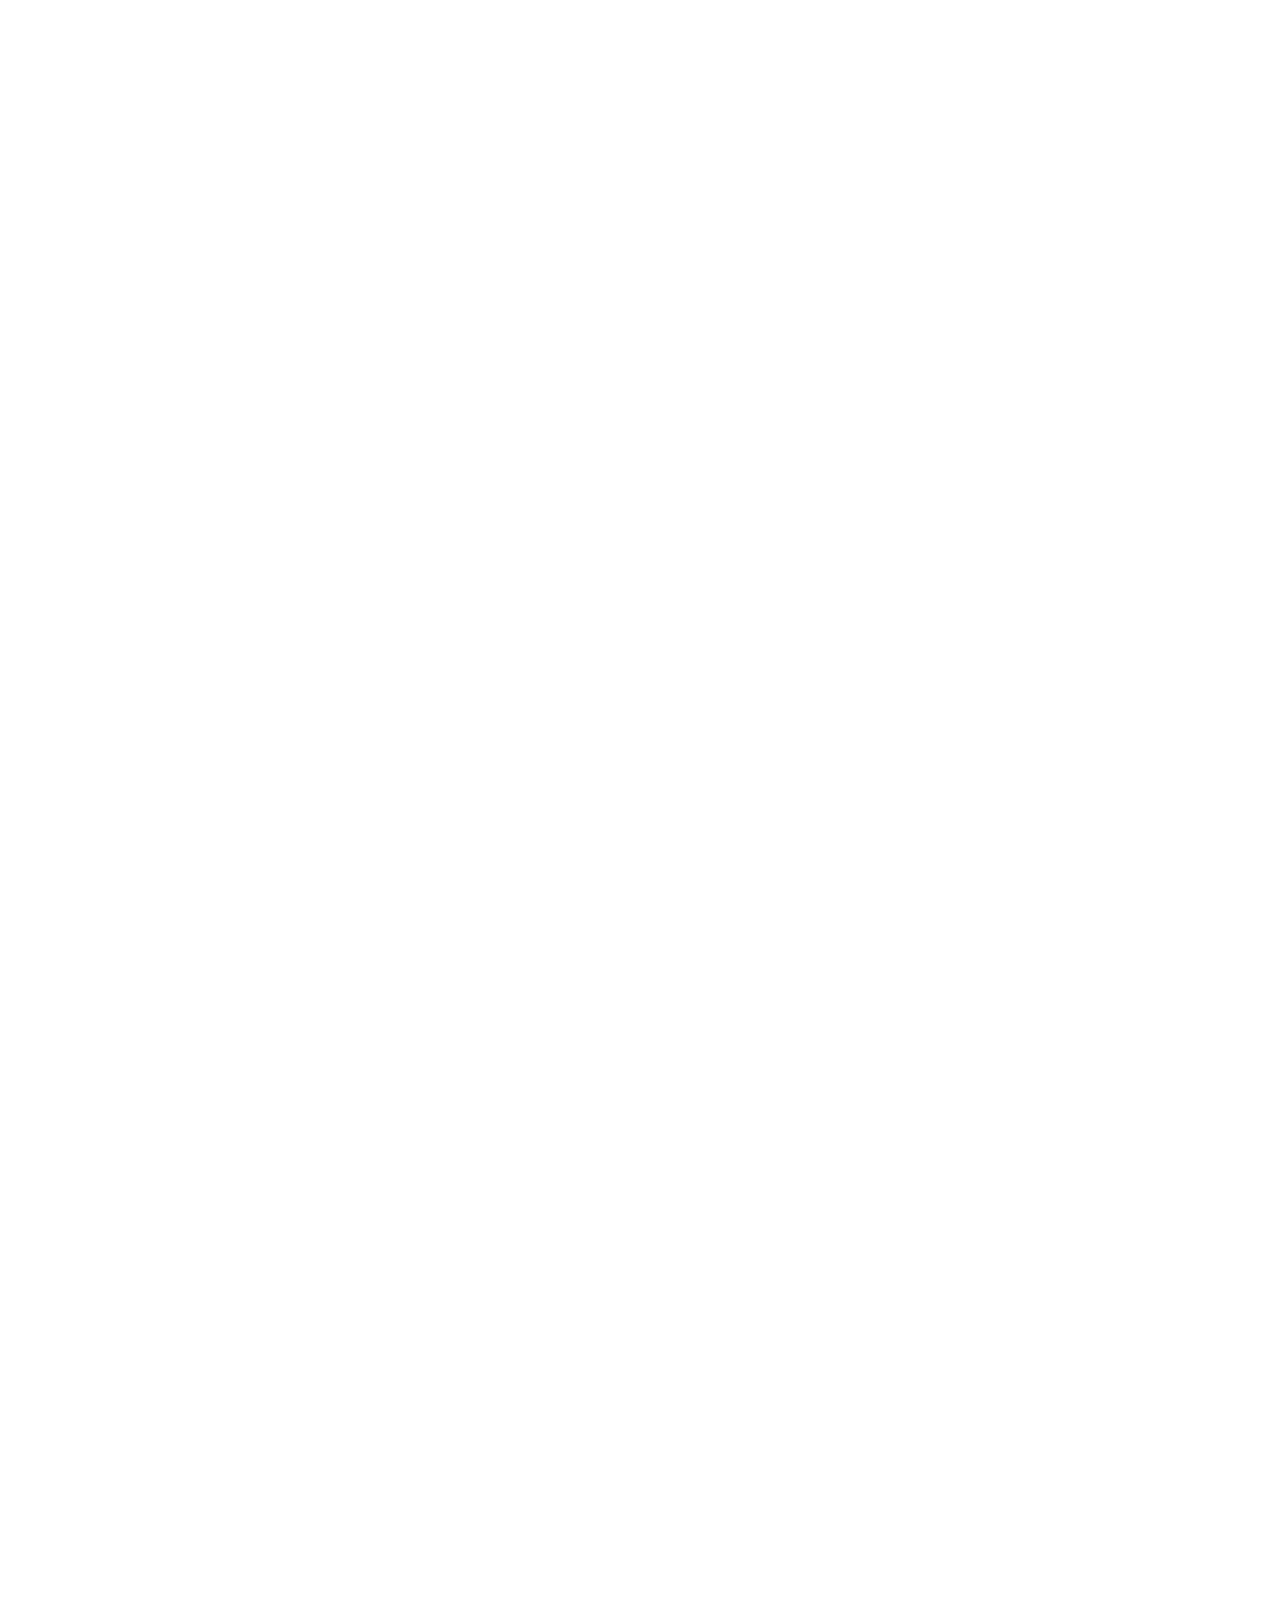
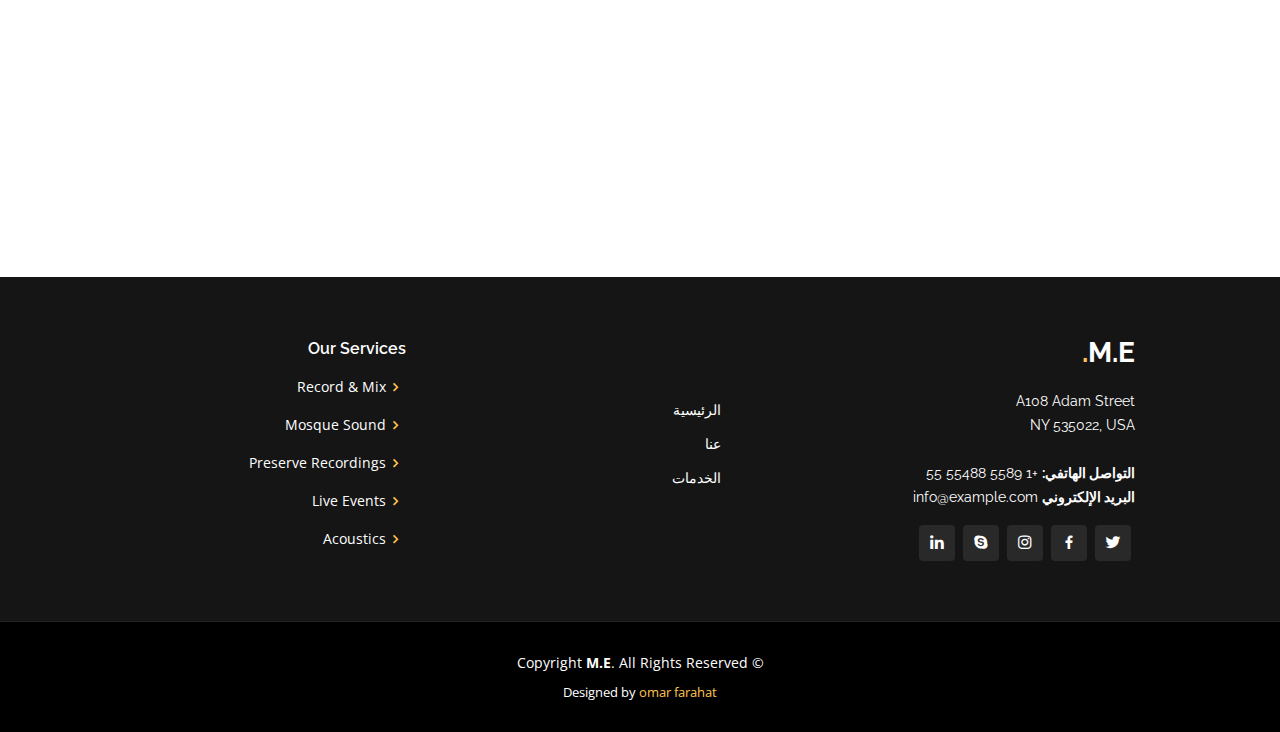
<file: index ar.html>
<!DOCTYPE html>
<html lang="ar">

<head>
  <meta charset="utf-8">
  <meta content="width=device-width, initial-scale=1.0" name="viewport">

  <title>مآذن الحرم لهدسةالصوتية</title>
  <meta content="" name="description">
  <meta content="" name="keywords">

  <!-- Favicons -->
  <link href="assets/img/favicon.png" rel="icon">
  <link href="assets/img/apple-touch-icon.png" rel="apple-touch-icon">

  <!-- Google Fonts -->
  <link href="https://fonts.googleapis.com/css?family=Open+Sans:300,300i,400,400i,600,600i,700,700i|Raleway:300,300i,400,400i,500,500i,600,600i,700,700i|Poppins:300,300i,400,400i,500,500i,600,600i,700,700i" rel="stylesheet">

  <!-- Vendor CSS Files -->
  <link href="assets/vendor/aos/aos.css" rel="stylesheet">
  <link href="assets/vendor/bootstrap/css/bootstrap.min.css" rel="stylesheet">
  <link href="assets/vendor/bootstrap-icons/bootstrap-icons.css" rel="stylesheet">
  <link href="assets/vendor/boxicons/css/boxicons.min.css" rel="stylesheet">
  <link href="assets/vendor/glightbox/css/glightbox.min.css" rel="stylesheet">
  <link href="assets/vendor/remixicon/remixicon.css" rel="stylesheet">
  <link href="assets/vendor/swiper/swiper-bundle.min.css" rel="stylesheet">

  <!-- Template Main CSS File -->
  <link href="assets/css/style ar.css" rel="stylesheet">

</head>

<body>

  <!-- ======= Header ======= -->
  <header id="header" class="fixed-top ">
    <div class="container d-flex align-items-center justify-content-lg-between">

      <h1 class="logo me-auto me-lg-0"><a href="index.html">M.E<span>.</span></a></h1>
      <!-- Uncomment below if you prefer to use an image logo -->
      <!-- <a href="index.html" class="logo me-auto me-lg-0"><img src="assets/img/logo.png" alt="" class="img-fluid"></a>-->

      <nav id="navbar" class="navbar order-last order-lg-0">
        <ul>
          <li><a class="nav-link scrollto active" href="#hero">الرئيسية</a></li>
          <li><a class="nav-link scrollto" href="#about">عنا</a></li>
          <li><a class="nav-link scrollto" href="#services">خدمات</a></li>
          <li><a class="nav-link scrollto " href="#portfolio">اعمالنا</a></li>
          <li><a class="nav-link scrollto" href="#team">الفريق</a></li>            
          <li><a class="nav-link scrollto" href="#contact">التواصل</a></li>
        </ul>
        <i class="bi bi-list mobile-nav-toggle"></i>
      </nav><!-- .navbar -->

      <a href="index.html" class="get-started-btn scrollto">english</a>

    </div>
  </header><!-- End Header -->

  <!-- ======= Hero Section ======= -->
  <section id="hero" class="d-flex align-items-center justify-content-center">
    <div class="container" data-aos="fade-up">

      <div class="row justify-content-center" data-aos="fade-up" data-aos-delay="150">
        <div class="col-xl-6 col-lg-8">
          <h1>تعزيز التجارب الإسلامية مع مآذن الحرم<span>.</span></h1>
          <h2>ترقية صوت الإسلام بالوضوح والإخلاص.</h2>
        </div>
      </div>
    </div>
  </section><!-- End Hero -->

  <main id="main">

    <!-- ======= About Section ======= -->
    <section id="about" class="about">
      <div class="container" data-aos="fade-up">

        <div class="row">
          <div class="col-lg-6 order-1 order-lg-2" data-aos="fade-left" data-aos-delay="100">
            <img src="assets/img/about.jpeg" class="img-fluid" alt="">
          </div>
          <div class="col-lg-6 pt-4 pt-lg-0 order-2 order-lg-1 content" data-aos="fade-right" data-aos-delay="100">
            <h3>نُحيي المَأْثُورَ الإسلامي بِصُوَرٍ صَوْتِيَةٍ</h3>
            <p class="fst-italic">
              فريقنا المتميز من مهندسي الصوت الإسلامي يستخدم خبراتهم لرفع مستوى التجربة الصوتية في المساجد والمؤسسات التعليمية والإنتاج الإعلامي.            </p>

            <h4> نتخصص في مجالات

            </h4>


            <ul>
              <li><i class="ri-check-double-line"></i>تسجيل وإتقان: تسجيلات واضحة للمحاضرات وتلاوات القرآن والإنشاد.
              </li>
              <li><i class="ri-check-double-line"></i> تصميم هندسي لأنظمة الصوت: تصميم وتركيب أنظمة صوت متكاملة لصوتيات صلاة مثالية.
              </li>
              <li><i class="ri-check-double-line"></i> تصميم هندسي لأنظمة الصوت: تصميم وتركيب أنظمة صوت متكاملة لصوتيات صلاة مثالية.</li>
              <li><i class="ri-check-double-line"></i> تعزيز الفعاليات المباشرة: الارتقاء بتأثير المؤتمرات واللقاءات الإسلامية
              </li>

            </ul>
            <p>
              بدافع من احترام الثقافة الإسلامية ، نستخدم مهاراتنا لتعزيز جمال وقوة المشاهد الصوتية الإسلامية.            </p>
          </div>
        </div>

      </div>
    </section><!-- End About Section -->

    <!-- ======= Clients Section ======= -->
    <section id="clients" class="clients">
      <div class="container" data-aos="zoom-in">

        <div class="clients-slider swiper">
          <div class="swiper-wrapper align-items-center">
            <div class="swiper-slide"><img src="assets/img/clients/client-1.png" class="img-fluid" alt=""></div>
            <div class="swiper-slide"><img src="assets/img/clients/client-2.png" class="img-fluid" alt=""></div>
            <div class="swiper-slide"><img src="assets/img/clients/client-3.png" class="img-fluid" alt=""></div>
            <div class="swiper-slide"><img src="assets/img/clients/client-4.png" class="img-fluid" alt=""></div>
            <div class="swiper-slide"><img src="assets/img/clients/client-5.png" class="img-fluid" alt=""></div>
            <div class="swiper-slide"><img src="assets/img/clients/client-6.png" class="img-fluid" alt=""></div>
            <div class="swiper-slide"><img src="assets/img/clients/client-7.png" class="img-fluid" alt=""></div>
            <div class="swiper-slide"><img src="assets/img/clients/client-8.png" class="img-fluid" alt=""></div>
          </div>
          <div class="swiper-pagination"></div>
        </div>

      </div>
    </section><!-- End Clients Section -->

    <!-- ======= Features Section ======= -->
    <section id="features" class="features">
      <div class="container" data-aos="fade-up">

        <div class="row">
          <div class="image col-lg-6" style='background-image: url("assets/img/features.jpeg");' data-aos="fade-right"></div>
          <div class="col-lg-6" data-aos="fade-left" data-aos-delay="100">
            <div class="icon-box mt-5 mt-lg-0" data-aos="zoom-in" data-aos-delay="150">
              <i class="bx bx-microphone"></i>
              <h4>خبرة لا تُضاهى في مجال الصوتيات الإسلامية </h4>
              <p>فريقنا يمتلك معرفة عميقة بأصوات المساجد، مما يضمن وضوح الصوت الأمثل لتلاوة القرآن والص prayers والمحاضرات مع احترام قدسية المكان.</p>
            </div>
            <div class="icon-box mt-5" data-aos="zoom-in" data-aos-delay="150">
              <i class="bx bx-speaker"></i>
              <h4>حفظ الأصوات الإسلامية </h4>
              <p>نكرس أنفسنا لاستخدام مهاراتنا لتعزيز جمال وقوة الأصوات الإسلامية ، مع الحفاظ على نقاء التأثير العاطفي للتلاوات والإنشاد.</p>
            </div>
            <div class="icon-box mt-5" data-aos="zoom-in" data-aos-delay="150">
              <i class="bx bx-check"></i>
              <h4>خبرة يمكنك الثقة بها</h4>
              <p>بفضل سجل حافل بالإنجازات في مشاريع إسلامية متنوعة، بدءًا من المساجد الشهيرة إلى المؤسسات التعليمية، نمتلك الخبرة التي ترتقي بمشروعك إلى مستوى أعلى.</p>
            </div>
            <div class="icon-box mt-5" data-aos="zoom-in" data-aos-delay="150">
              <i class="bx bx-message-dots"></i>
              <h4>خدمة عملاء مميزة</h4>
              <p>نحن نضع توفير تواصل واضح وتعاون وثيق ودعم مستمر على رأس أولوياتنا لضمان رضاكم التام طوال العملية. </p>
            </div>
          </div>
        </div>

      </div>
    </section><!-- End Features Section -->

    <!-- ======= Services Section ======= -->
    <section id="services" class="services">
      <div class="container" data-aos="fade-up">

        <div class="section-title">
          <h2>خدماتنا </h2>
          <p>اليك بعض من هذه الخدمات</p>
        </div>

        <div class="row">
          <div class="col-lg-4 col-md-6 d-flex align-items-stretch" data-aos="zoom-in" data-aos-delay="100">
            <div class="icon-box">
              <div class="icon"><i class="bx bxl-deezer"></i></div>
              <h4><a href="">التسجيل والمزج 

              </a></h4>
              <p>القرآن، المحاضرات، والإنشاد - كل ذلك بجودة عالية وواضحة.

              </p>
            </div>
          </div>

          <div class="col-lg-4 col-md-6 d-flex align-items-stretch mt-4 mt-md-0" data-aos="zoom-in" data-aos-delay="200">
            <div class="icon-box">
              <div class="icon"><i class="bx bx-volume-full"></i></div>
              <h4><a href="">صوت المساجد</a></h4>
              <p>تصميم وتركيب أنظمة صوتية للمساجد خاصة بتعظيم وتحسين الخشوع في الصلاة</p>
            </div>
          </div>

          <div class="col-lg-4 col-md-6 d-flex align-items-stretch mt-4 mt-lg-0" data-aos="zoom-in" data-aos-delay="300">
            <div class="icon-box">
              <div class="icon"><i class="bx bx-history"></i></div>
              <h4><a href="">أرشفة التسجيلات </a></h4>
              <p>حفظ وترقيم التسجيلات الإسلامية التاريخية للأجيال القادمة</p>
            </div>
          </div>

          <div class="col-lg-4 col-md-6 d-flex align-items-stretch mt-4" data-aos="zoom-in" data-aos-delay="100">
            <div class="icon-box">
              <div class="icon"><i class="bx bx-world"></i></div>
              <h4><a href="">فعاليات مباشرة</a></h4>
              <p>تحسين الصوت للمؤتمرات والتجمعات لضمان اتصال واضح</p>
            </div>
          </div>

          <div class="col-lg-4 col-md-6 d-flex align-items-stretch mt-4" data-aos="zoom-in" data-aos-delay="200">
            <div class="icon-box">
              <div class="icon"><i class="bx bx-user-voice"></i></div>
              <h4><a href="">صوتيات</a></h4>
              <p>تحسين جودة الصوت داخل المساجد عن طريق معالجة الصدى وضمان توزيع الصوت بشكل متساوي.</p>
            </div>
          </div>

          <div class="col-lg-4 col-md-6 d-flex align-items-stretch mt-4" data-aos="zoom-in" data-aos-delay="300">
            <div class="icon-box">
              <div class="icon"><i class="bx bx-user-check"></i></div>
              <h4><a href="">استشارة وتدريب</a></h4>
              <p>قدم تدريباً لموظفي المساجد على تشغيل وصيانة نظام الصوت ، مما يمكّنهم من الاعتماد على الذات.</p>
            </div>
          </div>

        </div>

      </div>
    </section><!-- End Services Section -->

    <!-- ======= Cta Section ======= -->
    <section id="cta" class="cta">
      <div class="container" data-aos="zoom-in">

        <div class="text-center">
          <h3>لا تتردد!</h3>
          <h4 style="color: #fff;"> تواصل معنا اليوم لاستشارة مجانية حول مشروعك القادم.</h4>
          <a class="cta-btn" href="#contact">تواصل معنا</a>
        </div>

      </div>
    </section><!-- End Cta Section -->

    <!-- ======= Portfolio Section ======= -->
    <section id="portfolio" class="portfolio">
      <div class="container" data-aos="fade-up">

        <div class="section-title">
          <h2>المعرض</h2>
          <p>تفقّد معرض أعمالنا
</p>
        </div>

        <div class="row" data-aos="fade-up" data-aos-delay="100">
          <div class="col-lg-12 d-flex justify-content-center">
            <ul id="portfolio-flters">
              <li data-filter="*" class="filter-active">All</li>
              <li data-filter=".filter-app">App</li>
              <li data-filter=".filter-card">Card</li>
              <li data-filter=".filter-web">Web</li>
            </ul>
          </div>
        </div>

        <div class="row portfolio-container" data-aos="fade-up" data-aos-delay="200">

          <div class="col-lg-4 col-md-6 portfolio-item filter-app">
            <div class="portfolio-wrap">
              <img src="assets/img/portfolio/portfolio-1.jpg" class="img-fluid" alt="">
              <div class="portfolio-info">
                <h4>App 1</h4>
                <p>App</p>
                <div class="portfolio-links">
                  <a href="assets/img/portfolio/portfolio-1.jpg" data-gallery="portfolioGallery" class="portfolio-lightbox" title="App 1"><i class="bx bx-plus"></i></a>
                  <a href="portfolio-details.html" title="More Details"><i class="bx bx-link"></i></a>
                </div>
              </div>
            </div>
          </div>

          <div class="col-lg-4 col-md-6 portfolio-item filter-web">
            <div class="portfolio-wrap">
              <img src="assets/img/portfolio/portfolio-2.jpg" class="img-fluid" alt="">
              <div class="portfolio-info">
                <h4>Web 3</h4>
                <p>Web</p>
                <div class="portfolio-links">
                  <a href="assets/img/portfolio/portfolio-2.jpg" data-gallery="portfolioGallery" class="portfolio-lightbox" title="Web 3"><i class="bx bx-plus"></i></a>
                  <a href="portfolio-details.html" title="More Details"><i class="bx bx-link"></i></a>
                </div>
              </div>
            </div>
          </div>

          <div class="col-lg-4 col-md-6 portfolio-item filter-app">
            <div class="portfolio-wrap">
              <img src="assets/img/portfolio/portfolio-3.jpg" class="img-fluid" alt="">
              <div class="portfolio-info">
                <h4>App 2</h4>
                <p>App</p>
                <div class="portfolio-links">
                  <a href="assets/img/portfolio/portfolio-3.jpg" data-gallery="portfolioGallery" class="portfolio-lightbox" title="App 2"><i class="bx bx-plus"></i></a>
                  <a href="portfolio-details.html" title="More Details"><i class="bx bx-link"></i></a>
                </div>
              </div>
            </div>
          </div>

          <div class="col-lg-4 col-md-6 portfolio-item filter-card">
            <div class="portfolio-wrap">
              <img src="assets/img/portfolio/portfolio-4.jpg" class="img-fluid" alt="">
              <div class="portfolio-info">
                <h4>Card 2</h4>
                <p>Card</p>
                <div class="portfolio-links">
                  <a href="assets/img/portfolio/portfolio-4.jpg" data-gallery="portfolioGallery" class="portfolio-lightbox" title="Card 2"><i class="bx bx-plus"></i></a>
                  <a href="portfolio-details.html" title="More Details"><i class="bx bx-link"></i></a>
                </div>
              </div>
            </div>
          </div>

          <div class="col-lg-4 col-md-6 portfolio-item filter-web">
            <div class="portfolio-wrap">
              <img src="assets/img/portfolio/portfolio-5.jpg" class="img-fluid" alt="">
              <div class="portfolio-info">
                <h4>Web 2</h4>
                <p>Web</p>
                <div class="portfolio-links">
                  <a href="assets/img/portfolio/portfolio-5.jpg" data-gallery="portfolioGallery" class="portfolio-lightbox" title="Web 2"><i class="bx bx-plus"></i></a>
                  <a href="portfolio-details.html" title="More Details"><i class="bx bx-link"></i></a>
                </div>
              </div>
            </div>
          </div>

          <div class="col-lg-4 col-md-6 portfolio-item filter-app">
            <div class="portfolio-wrap">
              <img src="assets/img/portfolio/portfolio-6.jpg" class="img-fluid" alt="">
              <div class="portfolio-info">
                <h4>App 3</h4>
                <p>App</p>
                <div class="portfolio-links">
                  <a href="assets/img/portfolio/portfolio-6.jpg" data-gallery="portfolioGallery" class="portfolio-lightbox" title="App 3"><i class="bx bx-plus"></i></a>
                  <a href="portfolio-details.html" title="More Details"><i class="bx bx-link"></i></a>
                </div>
              </div>
            </div>
          </div>

          <div class="col-lg-4 col-md-6 portfolio-item filter-card">
            <div class="portfolio-wrap">
              <img src="assets/img/portfolio/portfolio-7.jpg" class="img-fluid" alt="">
              <div class="portfolio-info">
                <h4>Card 1</h4>
                <p>Card</p>
                <div class="portfolio-links">
                  <a href="assets/img/portfolio/portfolio-7.jpg" data-gallery="portfolioGallery" class="portfolio-lightbox" title="Card 1"><i class="bx bx-plus"></i></a>
                  <a href="portfolio-details.html" title="More Details"><i class="bx bx-link"></i></a>
                </div>
              </div>
            </div>
          </div>

          <div class="col-lg-4 col-md-6 portfolio-item filter-card">
            <div class="portfolio-wrap">
              <img src="assets/img/portfolio/portfolio-8.jpg" class="img-fluid" alt="">
              <div class="portfolio-info">
                <h4>Card 3</h4>
                <p>Card</p>
                <div class="portfolio-links">
                  <a href="assets/img/portfolio/portfolio-8.jpg" data-gallery="portfolioGallery" class="portfolio-lightbox" title="Card 3"><i class="bx bx-plus"></i></a>
                  <a href="portfolio-details.html" title="More Details"><i class="bx bx-link"></i></a>
                </div>
              </div>
            </div>
          </div>

          <div class="col-lg-4 col-md-6 portfolio-item filter-web">
            <div class="portfolio-wrap">
              <img src="assets/img/portfolio/portfolio-9.jpg" class="img-fluid" alt="">
              <div class="portfolio-info">
                <h4>Web 3</h4>
                <p>Web</p>
                <div class="portfolio-links">
                  <a href="assets/img/portfolio/portfolio-9.jpg" data-gallery="portfolioGallery" class="portfolio-lightbox" title="Web 3"><i class="bx bx-plus"></i></a>
                  <a href="portfolio-details.html" title="More Details"><i class="bx bx-link"></i></a>
                </div>
              </div>
            </div>
          </div>

        </div>

      </div>
    </section><!-- End Portfolio Section -->

    <!-- ======= Counts Section ======= -->
    <section id="counts" class="counts">
      <div class="container" data-aos="fade-up">

        <div class="row no-gutters">
          <div class="image col-xl-5 d-flex align-items-stretch justify-content-center justify-content-lg-start" data-aos="fade-right" data-aos-delay="100"></div>
          <div class="col-xl-7 ps-4 ps-lg-5 pe-4 pe-lg-1 d-flex align-items-stretch" data-aos="fade-left" data-aos-delay="100">
            <div class="content d-flex flex-column justify-content-center">
              <h3>إنجازاتنا:</h3>
              <h4>
                 رحلةٌ من التميز والنجاح
              </h4>
              <div class="row">
                <div class="col-md-6 d-md-flex align-items-md-stretch">
                  <div class="count-box">
                    <i class="bi bi-emoji-smile"></i>
                    <span data-purecounter-start="0" data-purecounter-end="65" data-purecounter-duration="2" class="purecounter"></span>
                    <p><strong>عميلًا سعيدًا</strong>   هم ثروتنا الحقيقية، وهدفنا الدائم في رحلة التميز والإنجاز.</p>
                  </div>
                </div>

                <div class="col-md-6 d-md-flex align-items-md-stretch">
                  <div class="count-box">
                    <i class="bi bi-journal-richtext"></i>
                    <span data-purecounter-start="0" data-purecounter-end="85" data-purecounter-duration="2" class="purecounter"></span>
                    <p><strong> مشروعًا ناجحًا </strong>  يقف شاهداً على التزامنا بتحقيق أهداف عملائنا، ونَهْجِنا المُبتكر في تنفيذ الحلول المُتكاملة.</p>
                  </div>
                </div>

                <div class="col-md-6 d-md-flex align-items-md-stretch">
                  <div class="count-box">
                    <i class="bi bi-clock"></i>
                    <span data-purecounter-start="0" data-purecounter-end="35" data-purecounter-duration="4" class="purecounter"></span>
                    <p><strong>عامًا من الخبرة</strong>  راسخة في مجالاتنا، نسطر خلالها قصة حافلة بالإنجازات التي تُثري مسيرة عملائنا وتُلهم شركاءنا.</p>
                  </div>
                </div>

                <div class="col-md-6 d-md-flex align-items-md-stretch">
                  <div class="count-box">
                    <i class="bi bi-award"></i>
                    <span data-purecounter-start="0" data-purecounter-end="20" data-purecounter-duration="4" class="purecounter"></span>
                    <p><strong> جائزة</strong> تُزين جدراننا، تُمثّل اعترافًا عالميًا بتميزنا وريادتنا في مختلف المجالات.</p>
                  </div>
                </div>
              </div>
            </div><!-- End .content-->
          </div>
        </div>

      </div>
    </section><!-- End Counts Section -->

    
    <!-- ======= Team Section ======= -->
    <section id="team" class="team">
      <div class="container" data-aos="fade-up">

        <div class="section-title">
          <h2>فريقنا</h2>
          <h4>قوّةٌ دافعةٌ نحو التميز والنجاح</h4>
        </div>

        <div class="row">

          <div class="col-lg-3 col-md-6 d-flex align-items-stretch">
            <div class="member" data-aos="fade-up" data-aos-delay="100">
              <div class="member-img">
                <img src="assets/img/team/team-1.jpg" class="img-fluid" alt="">
                <div class="social">
                  <a href=""><i class="bi bi-twitter"></i></a>
                  <a href=""><i class="bi bi-facebook"></i></a>
                  <a href=""><i class="bi bi-instagram"></i></a>
                  <a href=""><i class="bi bi-linkedin"></i></a>
                </div>
              </div>
              <div class="member-info">
                <h4>جلال الدين فرحات</h4>
                <span>Chief Executive Officer</span>
              </div>
            </div>
          </div>

          <div class="col-lg-3 col-md-6 d-flex align-items-stretch">
            <div class="member" data-aos="fade-up" data-aos-delay="200">
              <div class="member-img">
                <img src="assets/img/team/team-2.jpg" class="img-fluid" alt="">
                <div class="social">
                  <a href=""><i class="bi bi-twitter"></i></a>
                  <a href=""><i class="bi bi-facebook"></i></a>
                  <a href=""><i class="bi bi-instagram"></i></a>
                  <a href=""><i class="bi bi-linkedin"></i></a>
                </div>
              </div>
              <div class="member-info">
                <h4>عمر فرحات</h4>
                <span>chief technology officer</span>
              </div>
            </div>
          </div>

          <div class="col-lg-3 col-md-6 d-flex align-items-stretch">
            <div class="member" data-aos="fade-up" data-aos-delay="300">
              <div class="member-img">
                <img src="assets/img/team/team-3.jpg" class="img-fluid" alt="">
                <div class="social">
                  <a href=""><i class="bi bi-twitter"></i></a>
                  <a href=""><i class="bi bi-facebook"></i></a>
                  <a href=""><i class="bi bi-instagram"></i></a>
                  <a href=""><i class="bi bi-linkedin"></i></a>
                </div>
              </div>
              <div class="member-info">
                <h4>مهند فرحات</h4>
                <span>Chief Operating Officer</span>
              </div>
            </div>
          </div>
        </div>

      </div>
    </section><!-- End Team Section -->

    <!-- ======= Contact Section ======= -->
    <section id="contact" class="contact">
      <div class="container" data-aos="fade-up">

        <div class="section-title">
          <h2>التواصل </h2>
          <p>تواصل معنا</p>
        </div>

        <div>
          <iframe style="border:0; width: 100%; height: 270px;" src="https://www.google.com/maps/embed?pb=!1m14!1m8!1m3!1d12097.433213460943!2d-74.0062269!3d40.7101282!3m2!1i1024!2i768!4f13.1!3m3!1m2!1s0x0%3A0xb89d1fe6bc499443!2sDowntown+Conference+Center!5e0!3m2!1smk!2sbg!4v1539943755621" frameborder="0" allowfullscreen></iframe>
        </div>

        <div class="row mt-5">

            <div class="info">
              <div class="address">
                <i class="bi bi-geo-alt"></i>
                <h4>موقعنا</h4>
                <p>A108 Adam Street, New York, NY 535022</p>
              </div>

              <div class="email">
                <i class="bi bi-envelope"></i>
                <h4>البريد الإلكتروني</h4>
                <p>info@example.com</p>
              </div>

              <div class="phone">
                <i class="bi bi-phone"></i>
                <h4>التواصل الهاتفي</h4>
                <p>+1 5589 55488 55s</p>
              </div>

            </div>

          </div>


        </div>

      </div>
    </section><!-- End Contact Section -->

  </main><!-- End #main -->

  <!-- ======= Footer ======= -->
  <footer id="footer">
    <div class="footer-top">
      <div class="container">
        <div class="row">

          <div class="col-lg-3 col-md-6">
            <div class="footer-info">
              <h3>M.E<span>.</span></h3>
              <p>
                A108 Adam Street <br>
                NY 535022, USA<br><br>
                <strong>التواصل الهاتفي:</strong> +1 5589 55488 55<br>
                <strong>البريد الإلكتروني</strong> info@example.com<br>
              </p>
              <div class="social-links mt-3">
                <a href="#" class="twitter"><i class="bx bxl-twitter"></i></a>
                <a href="#" class="facebook"><i class="bx bxl-facebook"></i></a>
                <a href="#" class="instagram"><i class="bx bxl-instagram"></i></a>
                <a href="#" class="google-plus"><i class="bx bxl-skype"></i></a>
                <a href="#" class="linkedin"><i class="bx bxl-linkedin"></i></a>
              </div>
            </div>
          </div>

          <div class="col-lg-2 col-md-6 footer-links">
            <!-- <h4>Useful Links</h4> -->
            <ul>
              <li><i class="nav-link scrollto"></i> <a href="#">الرئيسية</a></li>
              <li><i class="nav-link scrollto"></i> <a href="#about">عنا</a></li>
              <li><i class="nav-link scrollto"></i> <a href="#servces">الخدمات</a></li>
            </ul>
          </div>

          <div class="col-lg-3 col-md-6 footer-links">
            <h4>Our Services</h4>
            <ul>
              <li><i class="bx bx-chevron-right"></i> <a href="#">Record & Mix</a></li>
              <li><i class="bx bx-chevron-right"></i> <a href="#">Mosque Sound</a></li>
              <li><i class="bx bx-chevron-right"></i> <a href="#">Preserve Recordings</a></li>
              <li><i class="bx bx-chevron-right"></i> <a href="#">Live Events</a></li>
              <li><i class="bx bx-chevron-right"></i> <a href="#">Acoustics</a></li>
            </ul>
          </div>

         
        </div>
      </div>
    </div>

    <div class="container">
      <div class="copyright">
        &copy; Copyright <strong><span>M.E</span></strong>. All Rights Reserved
      </div>
      <div class="credits">
        Designed by <a href="#">omar farahat</a>
      </div>
    </div>
  </footer><!-- End Footer -->

  <div id="preloader"></div>
  <a href="#" class="back-to-top d-flex align-items-center justify-content-center"><i class="bi bi-arrow-up-short"></i></a>

  <!-- Vendor JS Files -->
  <script src="assets/vendor/purecounter/purecounter_vanilla.js"></script>
  <script src="assets/vendor/aos/aos.js"></script>
  <script src="assets/vendor/bootstrap/js/bootstrap.bundle.min.js"></script>
  <script src="assets/vendor/glightbox/js/glightbox.min.js"></script>
  <script src="assets/vendor/isotope-layout/isotope.pkgd.min.js"></script>
  <script src="assets/vendor/swiper/swiper-bundle.min.js"></script>
  <script src="assets/vendor/php-email-form/validate.js"></script>

  <!-- Template Main JS File -->
  <script src="assets/js/main.js"></script>

</body>

</html>
</file>
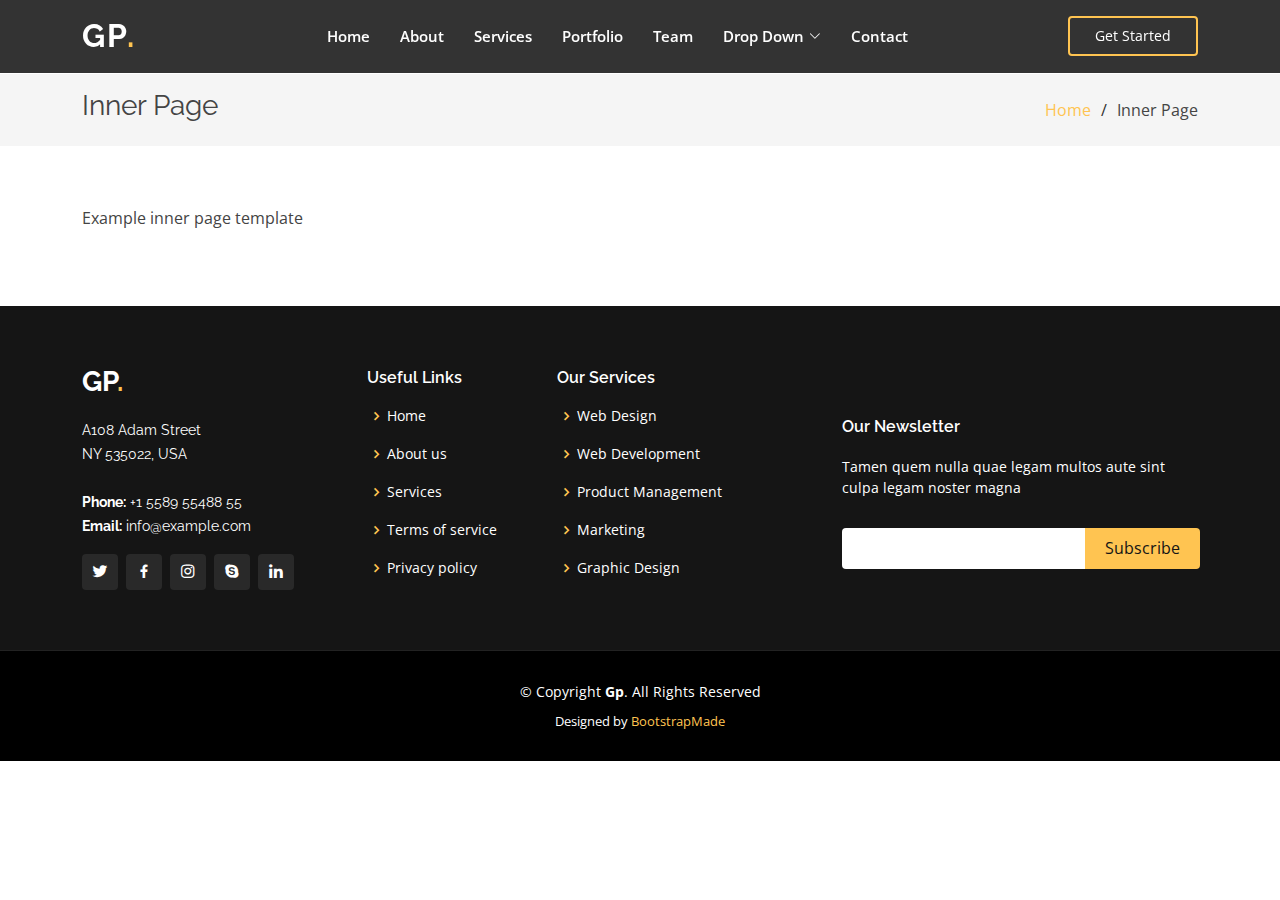
<file: inner-page.html>
<!DOCTYPE html>
<html lang="en">

<head>
  <meta charset="utf-8">
  <meta content="width=device-width, initial-scale=1.0" name="viewport">

  <title>Inner Page - Gp Bootstrap Template</title>
  <meta content="" name="description">
  <meta content="" name="keywords">

  <!-- Favicons -->
  <link href="assets/img/favicon.png" rel="icon">
  <link href="assets/img/apple-touch-icon.png" rel="apple-touch-icon">

  <!-- Google Fonts -->
  <link href="https://fonts.googleapis.com/css?family=Open+Sans:300,300i,400,400i,600,600i,700,700i|Raleway:300,300i,400,400i,500,500i,600,600i,700,700i|Poppins:300,300i,400,400i,500,500i,600,600i,700,700i" rel="stylesheet">

  <!-- Vendor CSS Files -->
  <link href="assets/vendor/aos/aos.css" rel="stylesheet">
  <link href="assets/vendor/bootstrap/css/bootstrap.min.css" rel="stylesheet">
  <link href="assets/vendor/bootstrap-icons/bootstrap-icons.css" rel="stylesheet">
  <link href="assets/vendor/boxicons/css/boxicons.min.css" rel="stylesheet">
  <link href="assets/vendor/glightbox/css/glightbox.min.css" rel="stylesheet">
  <link href="assets/vendor/remixicon/remixicon.css" rel="stylesheet">
  <link href="assets/vendor/swiper/swiper-bundle.min.css" rel="stylesheet">

  <!-- Template Main CSS File -->
  <link href="assets/css/style.css" rel="stylesheet">

  <!-- =======================================================
  * Template Name: Gp
  * Template URL: https://bootstrapmade.com/gp-free-multipurpose-html-bootstrap-template/
  * Updated: Mar 17 2024 with Bootstrap v5.3.3
  * Author: BootstrapMade.com
  * License: https://bootstrapmade.com/license/
  ======================================================== -->
</head>

<body>

  <!-- ======= Header ======= -->
  <header id="header" class="fixed-top header-inner-pages">
    <div class="container d-flex align-items-center justify-content-lg-between">

      <h1 class="logo me-auto me-lg-0"><a href="index.html">Gp<span>.</span></a></h1>
      <!-- Uncomment below if you prefer to use an image logo -->
      <!-- <a href="index.html" class="logo me-auto me-lg-0"><img src="assets/img/logo.png" alt="" class="img-fluid"></a>-->

      <nav id="navbar" class="navbar order-last order-lg-0">
        <ul>
          <li><a class="nav-link scrollto " href="#hero">Home</a></li>
          <li><a class="nav-link scrollto" href="#about">About</a></li>
          <li><a class="nav-link scrollto" href="#services">Services</a></li>
          <li><a class="nav-link scrollto " href="#portfolio">Portfolio</a></li>
          <li><a class="nav-link scrollto" href="#team">Team</a></li>
          <li class="dropdown"><a href="#"><span>Drop Down</span> <i class="bi bi-chevron-down"></i></a>
            <ul>
              <li><a href="#">Drop Down 1</a></li>
              <li class="dropdown"><a href="#"><span>Deep Drop Down</span> <i class="bi bi-chevron-right"></i></a>
                <ul>
                  <li><a href="#">Deep Drop Down 1</a></li>
                  <li><a href="#">Deep Drop Down 2</a></li>
                  <li><a href="#">Deep Drop Down 3</a></li>
                  <li><a href="#">Deep Drop Down 4</a></li>
                  <li><a href="#">Deep Drop Down 5</a></li>
                </ul>
              </li>
              <li><a href="#">Drop Down 2</a></li>
              <li><a href="#">Drop Down 3</a></li>
              <li><a href="#">Drop Down 4</a></li>
            </ul>
          </li>
          <li><a class="nav-link scrollto" href="#contact">Contact</a></li>
        </ul>
        <i class="bi bi-list mobile-nav-toggle"></i>
      </nav><!-- .navbar -->

      <a href="#about" class="get-started-btn scrollto">Get Started</a>

    </div>
  </header><!-- End Header -->

  <main id="main">

    <!-- ======= Breadcrumbs ======= -->
    <section class="breadcrumbs">
      <div class="container">

        <div class="d-flex justify-content-between align-items-center">
          <h2>Inner Page</h2>
          <ol>
            <li><a href="index.html">Home</a></li>
            <li>Inner Page</li>
          </ol>
        </div>

      </div>
    </section><!-- End Breadcrumbs -->

    <section class="inner-page">
      <div class="container">
        <p>
          Example inner page template
        </p>
      </div>
    </section>

  </main><!-- End #main -->

  <!-- ======= Footer ======= -->
  <footer id="footer">
    <div class="footer-top">
      <div class="container">
        <div class="row">

          <div class="col-lg-3 col-md-6">
            <div class="footer-info">
              <h3>Gp<span>.</span></h3>
              <p>
                A108 Adam Street <br>
                NY 535022, USA<br><br>
                <strong>Phone:</strong> +1 5589 55488 55<br>
                <strong>Email:</strong> info@example.com<br>
              </p>
              <div class="social-links mt-3">
                <a href="#" class="twitter"><i class="bx bxl-twitter"></i></a>
                <a href="#" class="facebook"><i class="bx bxl-facebook"></i></a>
                <a href="#" class="instagram"><i class="bx bxl-instagram"></i></a>
                <a href="#" class="google-plus"><i class="bx bxl-skype"></i></a>
                <a href="#" class="linkedin"><i class="bx bxl-linkedin"></i></a>
              </div>
            </div>
          </div>

          <div class="col-lg-2 col-md-6 footer-links">
            <h4>Useful Links</h4>
            <ul>
              <li><i class="bx bx-chevron-right"></i> <a href="#">Home</a></li>
              <li><i class="bx bx-chevron-right"></i> <a href="#">About us</a></li>
              <li><i class="bx bx-chevron-right"></i> <a href="#">Services</a></li>
              <li><i class="bx bx-chevron-right"></i> <a href="#">Terms of service</a></li>
              <li><i class="bx bx-chevron-right"></i> <a href="#">Privacy policy</a></li>
            </ul>
          </div>

          <div class="col-lg-3 col-md-6 footer-links">
            <h4>Our Services</h4>
            <ul>
              <li><i class="bx bx-chevron-right"></i> <a href="#">Web Design</a></li>
              <li><i class="bx bx-chevron-right"></i> <a href="#">Web Development</a></li>
              <li><i class="bx bx-chevron-right"></i> <a href="#">Product Management</a></li>
              <li><i class="bx bx-chevron-right"></i> <a href="#">Marketing</a></li>
              <li><i class="bx bx-chevron-right"></i> <a href="#">Graphic Design</a></li>
            </ul>
          </div>

          <div class="col-lg-4 col-md-6 footer-newsletter">
            <h4>Our Newsletter</h4>
            <p>Tamen quem nulla quae legam multos aute sint culpa legam noster magna</p>
            <form action="" method="post">
              <input type="email" name="email"><input type="submit" value="Subscribe">
            </form>

          </div>

        </div>
      </div>
    </div>

    <div class="container">
      <div class="copyright">
        &copy; Copyright <strong><span>Gp</span></strong>. All Rights Reserved
      </div>
      <div class="credits">
        <!-- All the links in the footer should remain intact. -->
        <!-- You can delete the links only if you purchased the pro version. -->
        <!-- Licensing information: https://bootstrapmade.com/license/ -->
        <!-- Purchase the pro version with working PHP/AJAX contact form: https://bootstrapmade.com/gp-free-multipurpose-html-bootstrap-template/ -->
        Designed by <a href="https://bootstrapmade.com/">BootstrapMade</a>
      </div>
    </div>
  </footer><!-- End Footer -->

  <div id="preloader"></div>
  <a href="#" class="back-to-top d-flex align-items-center justify-content-center"><i class="bi bi-arrow-up-short"></i></a>

  <!-- Vendor JS Files -->
  <script src="assets/vendor/purecounter/purecounter_vanilla.js"></script>
  <script src="assets/vendor/aos/aos.js"></script>
  <script src="assets/vendor/bootstrap/js/bootstrap.bundle.min.js"></script>
  <script src="assets/vendor/glightbox/js/glightbox.min.js"></script>
  <script src="assets/vendor/isotope-layout/isotope.pkgd.min.js"></script>
  <script src="assets/vendor/swiper/swiper-bundle.min.js"></script>
  <script src="assets/vendor/php-email-form/validate.js"></script>

  <!-- Template Main JS File -->
  <script src="assets/js/main.js"></script>

</body>

</html>
</file>
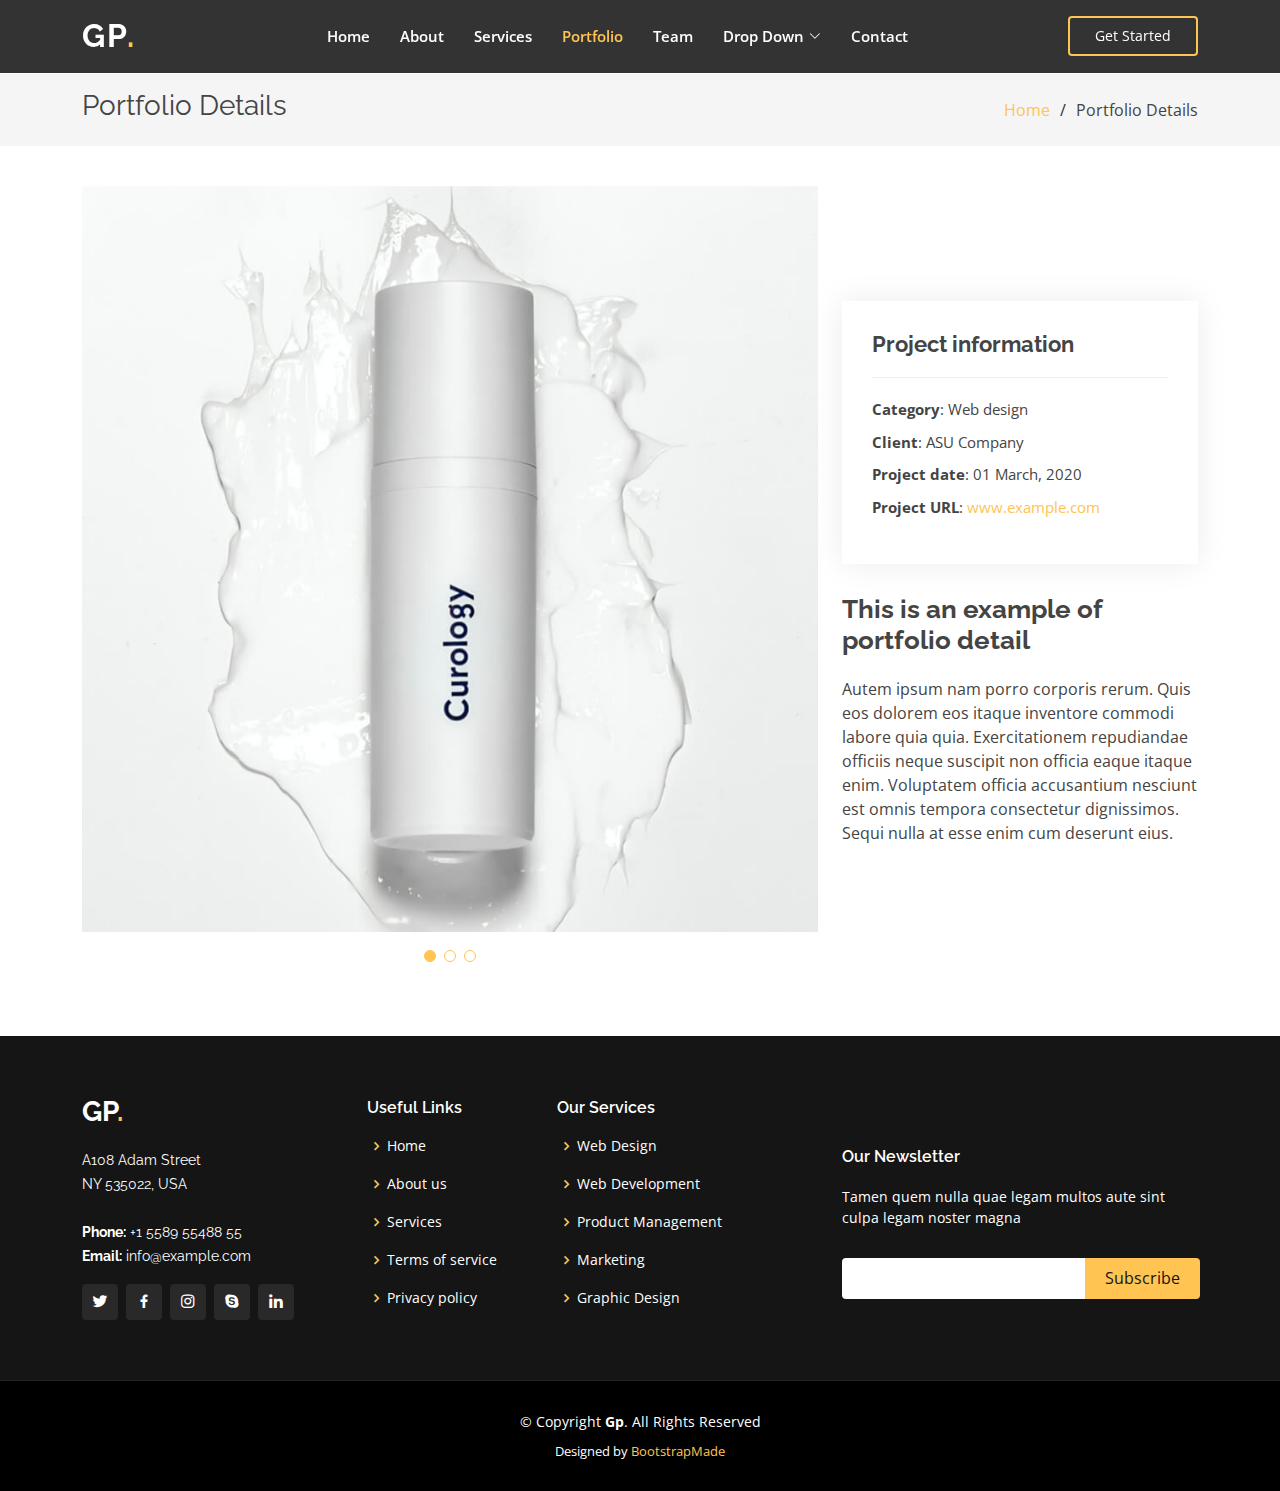
<file: portfolio-details.html>
<!DOCTYPE html>
<html lang="en">

<head>
  <meta charset="utf-8">
  <meta content="width=device-width, initial-scale=1.0" name="viewport">

  <title>Portfolio Details - Gp Bootstrap Template</title>
  <meta content="" name="description">
  <meta content="" name="keywords">

  <!-- Favicons -->
  <link href="assets/img/favicon.png" rel="icon">
  <link href="assets/img/apple-touch-icon.png" rel="apple-touch-icon">

  <!-- Google Fonts -->
  <link href="https://fonts.googleapis.com/css?family=Open+Sans:300,300i,400,400i,600,600i,700,700i|Raleway:300,300i,400,400i,500,500i,600,600i,700,700i|Poppins:300,300i,400,400i,500,500i,600,600i,700,700i" rel="stylesheet">

  <!-- Vendor CSS Files -->
  <link href="assets/vendor/aos/aos.css" rel="stylesheet">
  <link href="assets/vendor/bootstrap/css/bootstrap.min.css" rel="stylesheet">
  <link href="assets/vendor/bootstrap-icons/bootstrap-icons.css" rel="stylesheet">
  <link href="assets/vendor/boxicons/css/boxicons.min.css" rel="stylesheet">
  <link href="assets/vendor/glightbox/css/glightbox.min.css" rel="stylesheet">
  <link href="assets/vendor/remixicon/remixicon.css" rel="stylesheet">
  <link href="assets/vendor/swiper/swiper-bundle.min.css" rel="stylesheet">

  <!-- Template Main CSS File -->
  <link href="assets/css/style.css" rel="stylesheet">

  <!-- =======================================================
  * Template Name: Gp
  * Template URL: https://bootstrapmade.com/gp-free-multipurpose-html-bootstrap-template/
  * Updated: Mar 17 2024 with Bootstrap v5.3.3
  * Author: BootstrapMade.com
  * License: https://bootstrapmade.com/license/
  ======================================================== -->
</head>

<body>

  <!-- ======= Header ======= -->
  <header id="header" class="fixed-top header-inner-pages">
    <div class="container d-flex align-items-center justify-content-lg-between">

      <h1 class="logo me-auto me-lg-0"><a href="index.html">Gp<span>.</span></a></h1>
      <!-- Uncomment below if you prefer to use an image logo -->
      <!-- <a href="index.html" class="logo me-auto me-lg-0"><img src="assets/img/logo.png" alt="" class="img-fluid"></a>-->

      <nav id="navbar" class="navbar order-last order-lg-0">
        <ul>
          <li><a class="nav-link scrollto " href="#hero">Home</a></li>
          <li><a class="nav-link scrollto" href="#about">About</a></li>
          <li><a class="nav-link scrollto" href="#services">Services</a></li>
          <li><a class="nav-link scrollto active" href="#portfolio">Portfolio</a></li>
          <li><a class="nav-link scrollto" href="#team">Team</a></li>
          <li class="dropdown"><a href="#"><span>Drop Down</span> <i class="bi bi-chevron-down"></i></a>
            <ul>
              <li><a href="#">Drop Down 1</a></li>
              <li class="dropdown"><a href="#"><span>Deep Drop Down</span> <i class="bi bi-chevron-right"></i></a>
                <ul>
                  <li><a href="#">Deep Drop Down 1</a></li>
                  <li><a href="#">Deep Drop Down 2</a></li>
                  <li><a href="#">Deep Drop Down 3</a></li>
                  <li><a href="#">Deep Drop Down 4</a></li>
                  <li><a href="#">Deep Drop Down 5</a></li>
                </ul>
              </li>
              <li><a href="#">Drop Down 2</a></li>
              <li><a href="#">Drop Down 3</a></li>
              <li><a href="#">Drop Down 4</a></li>
            </ul>
          </li>
          <li><a class="nav-link scrollto" href="#contact">Contact</a></li>
        </ul>
        <i class="bi bi-list mobile-nav-toggle"></i>
      </nav><!-- .navbar -->

      <a href="#about" class="get-started-btn scrollto">Get Started</a>

    </div>
  </header><!-- End Header -->

  <main id="main">

    <!-- ======= Breadcrumbs ======= -->
    <section id="breadcrumbs" class="breadcrumbs">
      <div class="container">

        <div class="d-flex justify-content-between align-items-center">
          <h2>Portfolio Details</h2>
          <ol>
            <li><a href="index.html">Home</a></li>
            <li>Portfolio Details</li>
          </ol>
        </div>

      </div>
    </section><!-- End Breadcrumbs -->

    <!-- ======= Portfolio Details Section ======= -->
    <section id="portfolio-details" class="portfolio-details">
      <div class="container">

        <div class="row gy-4">

          <div class="col-lg-8">
            <div class="portfolio-details-slider swiper">
              <div class="swiper-wrapper align-items-center">

                <div class="swiper-slide">
                  <img src="assets/img/portfolio/portfolio-1.jpg" alt="">
                </div>

                <div class="swiper-slide">
                  <img src="assets/img/portfolio/portfolio-2.jpg" alt="">
                </div>

                <div class="swiper-slide">
                  <img src="assets/img/portfolio/portfolio-3.jpg" alt="">
                </div>

              </div>
              <div class="swiper-pagination"></div>
            </div>
          </div>

          <div class="col-lg-4">
            <div class="portfolio-info">
              <h3>Project information</h3>
              <ul>
                <li><strong>Category</strong>: Web design</li>
                <li><strong>Client</strong>: ASU Company</li>
                <li><strong>Project date</strong>: 01 March, 2020</li>
                <li><strong>Project URL</strong>: <a href="#">www.example.com</a></li>
              </ul>
            </div>
            <div class="portfolio-description">
              <h2>This is an example of portfolio detail</h2>
              <p>
                Autem ipsum nam porro corporis rerum. Quis eos dolorem eos itaque inventore commodi labore quia quia. Exercitationem repudiandae officiis neque suscipit non officia eaque itaque enim. Voluptatem officia accusantium nesciunt est omnis tempora consectetur dignissimos. Sequi nulla at esse enim cum deserunt eius.
              </p>
            </div>
          </div>

        </div>

      </div>
    </section><!-- End Portfolio Details Section -->

  </main><!-- End #main -->

  <!-- ======= Footer ======= -->
  <footer id="footer">
    <div class="footer-top">
      <div class="container">
        <div class="row">

          <div class="col-lg-3 col-md-6">
            <div class="footer-info">
              <h3>Gp<span>.</span></h3>
              <p>
                A108 Adam Street <br>
                NY 535022, USA<br><br>
                <strong>Phone:</strong> +1 5589 55488 55<br>
                <strong>Email:</strong> info@example.com<br>
              </p>
              <div class="social-links mt-3">
                <a href="#" class="twitter"><i class="bx bxl-twitter"></i></a>
                <a href="#" class="facebook"><i class="bx bxl-facebook"></i></a>
                <a href="#" class="instagram"><i class="bx bxl-instagram"></i></a>
                <a href="#" class="google-plus"><i class="bx bxl-skype"></i></a>
                <a href="#" class="linkedin"><i class="bx bxl-linkedin"></i></a>
              </div>
            </div>
          </div>

          <div class="col-lg-2 col-md-6 footer-links">
            <h4>Useful Links</h4>
            <ul>
              <li><i class="bx bx-chevron-right"></i> <a href="#">Home</a></li>
              <li><i class="bx bx-chevron-right"></i> <a href="#">About us</a></li>
              <li><i class="bx bx-chevron-right"></i> <a href="#">Services</a></li>
              <li><i class="bx bx-chevron-right"></i> <a href="#">Terms of service</a></li>
              <li><i class="bx bx-chevron-right"></i> <a href="#">Privacy policy</a></li>
            </ul>
          </div>

          <div class="col-lg-3 col-md-6 footer-links">
            <h4>Our Services</h4>
            <ul>
              <li><i class="bx bx-chevron-right"></i> <a href="#">Web Design</a></li>
              <li><i class="bx bx-chevron-right"></i> <a href="#">Web Development</a></li>
              <li><i class="bx bx-chevron-right"></i> <a href="#">Product Management</a></li>
              <li><i class="bx bx-chevron-right"></i> <a href="#">Marketing</a></li>
              <li><i class="bx bx-chevron-right"></i> <a href="#">Graphic Design</a></li>
            </ul>
          </div>

          <div class="col-lg-4 col-md-6 footer-newsletter">
            <h4>Our Newsletter</h4>
            <p>Tamen quem nulla quae legam multos aute sint culpa legam noster magna</p>
            <form action="" method="post">
              <input type="email" name="email"><input type="submit" value="Subscribe">
            </form>

          </div>

        </div>
      </div>
    </div>

    <div class="container">
      <div class="copyright">
        &copy; Copyright <strong><span>Gp</span></strong>. All Rights Reserved
      </div>
      <div class="credits">
        <!-- All the links in the footer should remain intact. -->
        <!-- You can delete the links only if you purchased the pro version. -->
        <!-- Licensing information: https://bootstrapmade.com/license/ -->
        <!-- Purchase the pro version with working PHP/AJAX contact form: https://bootstrapmade.com/gp-free-multipurpose-html-bootstrap-template/ -->
        Designed by <a href="https://bootstrapmade.com/">BootstrapMade</a>
      </div>
    </div>
  </footer><!-- End Footer -->

  <div id="preloader"></div>
  <a href="#" class="back-to-top d-flex align-items-center justify-content-center"><i class="bi bi-arrow-up-short"></i></a>

  <!-- Vendor JS Files -->
  <script src="assets/vendor/purecounter/purecounter_vanilla.js"></script>
  <script src="assets/vendor/aos/aos.js"></script>
  <script src="assets/vendor/bootstrap/js/bootstrap.bundle.min.js"></script>
  <script src="assets/vendor/glightbox/js/glightbox.min.js"></script>
  <script src="assets/vendor/isotope-layout/isotope.pkgd.min.js"></script>
  <script src="assets/vendor/swiper/swiper-bundle.min.js"></script>
  <script src="assets/vendor/php-email-form/validate.js"></script>

  <!-- Template Main JS File -->
  <script src="assets/js/main.js"></script>

</body>

</html>
</file>
<file: assets/css/style.css>
/*--------------------------------------------------------------
# General
--------------------------------------------------------------*/
body {
  font-family: "Open Sans", sans-serif;
  color: #444444;
}

a {
  color: #ffc451;
  text-decoration: none;
}

a:hover {
  color: #ffd584;
  text-decoration: none;
}

h1,
h2,
h3,
h4,
h5,
h6 {
  font-family: "Raleway", sans-serif;
}

/*--------------------------------------------------------------
# Back to top button
--------------------------------------------------------------*/
.back-to-top {
  position: fixed;
  visibility: hidden;
  opacity: 0;
  right: 15px;
  bottom: 15px;
  z-index: 996;
  background: #ffc451;
  width: 40px;
  height: 40px;
  border-radius: 4px;
  transition: all 0.4s;
}

.back-to-top i {
  font-size: 28px;
  color: #151515;
  line-height: 0;
}

.back-to-top:hover {
  background: #151515;
}

.back-to-top:hover i {
  color: #ffc451;
}

.back-to-top.active {
  visibility: visible;
  opacity: 1;
}

/*--------------------------------------------------------------
# Preloader
--------------------------------------------------------------*/
#preloader {
  position: fixed;
  top: 0;
  left: 0;
  right: 0;
  bottom: 0;
  z-index: 9999;
  overflow: hidden;
  background: #151515;
}

#preloader:before {
  content: "";
  position: fixed;
  top: calc(50% - 0px);
  left: calc(50% - 30px);
  border: 6px solid #ffc451;
  border-top-color: #151515;
  border-bottom-color: #151515;
  border-radius: 50%;
  width: 60px;
  height: 60px;
  animation: animate-preloader 1s linear infinite;
}

@keyframes animate-preloader {
  0% {
    transform: rotate(0deg);
  }

  100% {
    transform: rotate(360deg);
  }
}

/*--------------------------------------------------------------
# Disable aos animation delay on mobile devices
--------------------------------------------------------------*/
@media screen and (max-width: 768px) {
  [data-aos-delay] {
    transition-delay: 0 !important;
  }
}

/*--------------------------------------------------------------
# Header
--------------------------------------------------------------*/
#header {
  transition: all 0.5s;
  z-index: 997;
  padding: 15px 0;
}

#header.header-scrolled,
#header.header-inner-pages {
  background: rgba(0, 0, 0, 0.8);
}

#header .logo {
  font-size: 32px;
  margin: 0;
  padding: 0;
  line-height: 1;
  font-weight: 700;
  letter-spacing: 2px;
  text-transform: uppercase;
}

#header .logo a {
  color: #fff;
}

#header .logo a span {
  color: #ffc451;
}

#header .logo img {
  max-height: 40px;
}

/*--------------------------------------------------------------
#  Get Startet Button
--------------------------------------------------------------*/
.get-started-btn {
  color: #fff;
  border-radius: 4px;
  padding: 7px 25px 8px 25px;
  white-space: nowrap;
  transition: 0.3s;
  font-size: 14px;
  display: inline-block;
  border: 2px solid #ffc451;
}

.get-started-btn:hover {
  background: #ffbb38;
  color: #343a40;
}

@media (max-width: 992px) {
  .get-started-btn {
    padding: 7px 20px 8px 20px;
    margin-right: 15px;
  }
}

/*--------------------------------------------------------------
# Navigation Menu
--------------------------------------------------------------*/
/**
* Desktop Navigation 
*/
.navbar {
  padding: 0;
}

.navbar ul {
  margin: 0;
  padding: 0;
  display: flex;
  list-style: none;
  align-items: center;
}

.navbar li {
  position: relative;
}

.navbar a,
.navbar a:focus {
  display: flex;
  align-items: center;
  justify-content: space-between;
  padding: 10px 0 10px 30px;
  font-size: 15px;
  font-weight: 600;
  color: #fff;
  white-space: nowrap;
  transition: 0.3s;
}

.navbar a i,
.navbar a:focus i {
  font-size: 12px;
  line-height: 0;
  margin-left: 5px;
}

.navbar a:hover,
.navbar .active,
.navbar .active:focus,
.navbar li:hover>a {
  color: #ffc451;
}

.navbar .dropdown ul {
  display: block;
  position: absolute;
  left: 14px;
  top: calc(100% + 30px);
  margin: 0;
  padding: 10px 0;
  z-index: 99;
  opacity: 0;
  visibility: hidden;
  background: #fff;
  box-shadow: 0px 0px 30px rgba(127, 137, 161, 0.25);
  transition: 0.3s;
}

.navbar .dropdown ul li {
  min-width: 200px;
}

.navbar .dropdown ul a {
  padding: 10px 20px;
  font-size: 14px;
  text-transform: none;
  color: #151515;
  font-weight: 400;
}

.navbar .dropdown ul a i {
  font-size: 12px;
}

.navbar .dropdown ul a:hover,
.navbar .dropdown ul .active:hover,
.navbar .dropdown ul li:hover>a {
  background-color: #ffc451;
}

.navbar .dropdown:hover>ul {
  opacity: 1;
  top: 100%;
  visibility: visible;
}

.navbar .dropdown .dropdown ul {
  top: 0;
  left: calc(100% - 30px);
  visibility: hidden;
}

.navbar .dropdown .dropdown:hover>ul {
  opacity: 1;
  top: 0;
  left: 100%;
  visibility: visible;
}

@media (max-width: 1366px) {
  .navbar .dropdown .dropdown ul {
    left: -90%;
  }

  .navbar .dropdown .dropdown:hover>ul {
    left: -100%;
  }
}

/**
* Mobile Navigation 
*/
.mobile-nav-toggle {
  color: #fff;
  font-size: 28px;
  cursor: pointer;
  display: none;
  line-height: 0;
  transition: 0.5s;
}

@media (max-width: 991px) {
  .mobile-nav-toggle {
    display: block;
  }

  .navbar ul {
    display: none;
  }
}

.navbar-mobile {
  position: fixed;
  overflow: hidden;
  top: 0;
  right: 0;
  left: 0;
  bottom: 0;
  background: rgba(0, 0, 0, 0.9);
  transition: 0.3s;
  z-index: 999;
}

.navbar-mobile .mobile-nav-toggle {
  position: absolute;
  top: 15px;
  right: 15px;
}

.navbar-mobile ul {
  display: block;
  position: absolute;
  top: 55px;
  right: 15px;
  bottom: 15px;
  left: 15px;
  padding: 10px 0;
  background-color: #fff;
  overflow-y: auto;
  transition: 0.3s;
}

.navbar-mobile a,
.navbar-mobile a:focus {
  padding: 10px 20px;
  font-size: 15px;
  color: #151515;
}

.navbar-mobile a:hover,
.navbar-mobile .active,
.navbar-mobile li:hover>a {
  color: #151515;
  background-color: #ffc451;
}

.navbar-mobile .getstarted,
.navbar-mobile .getstarted:focus {
  margin: 15px;
}

.navbar-mobile .dropdown ul {
  position: static;
  display: none;
  margin: 10px 20px;
  padding: 10px 0;
  z-index: 99;
  opacity: 1;
  visibility: visible;
  background: #fff;
  box-shadow: 0px 0px 30px rgba(127, 137, 161, 0.25);
}

.navbar-mobile .dropdown ul li {
  min-width: 200px;
}

.navbar-mobile .dropdown ul a {
  padding: 10px 20px;
  color: #151515;
}

.navbar-mobile .dropdown ul a i {
  font-size: 12px;
}

.navbar-mobile .dropdown ul a:hover,
.navbar-mobile .dropdown ul .active:hover,
.navbar-mobile .dropdown ul li:hover>a {
  background-color: #ffc451;
}

.navbar-mobile .dropdown>.dropdown-active {
  display: block;
}

/*--------------------------------------------------------------
# Hero Section
--------------------------------------------------------------*/
#hero {
  width: 100%;
  min-height: 100vh;
  background: url("../img/hero-bg.jpeg") top center;
  background-size: cover;
  position: relative;
}

#hero:before {
  content: "";
  background: rgba(0, 0, 0, 0.6);
  position: absolute;
  bottom: 0;
  top: 0;
  left: 0;
  right: 0;
}

#hero .container {
  position: relative;
  padding-top: 74px;
  text-align: center;
}

#hero h1 {
  margin: 0;
  font-size: 56px;
  font-weight: 700;
  line-height: 64px;
  color: #fff;
  font-family: "Poppins", sans-serif;
}

#hero h1 span {
  color: #ffc451;
}

#hero h2 {
  color: rgba(255, 255, 255, 0.9);
  margin: 10px 0 0 0;
  font-size: 24px;
}

#hero .icon-box {
  padding: 30px 20px;
  transition: ease-in-out 0.3s;
  border: 1px solid rgba(255, 255, 255, 0.3);
  height: 100%;
  text-align: center;
}

#hero .icon-box i {
  font-size: 32px;
  line-height: 1;
  color: #ffc451;
}

#hero .icon-box h3 {
  font-weight: 700;
  margin: 10px 0 0 0;
  padding: 0;
  line-height: 1;
  font-size: 20px;
  line-height: 26px;
}

#hero .icon-box h3 a {
  color: #fff;
  transition: ease-in-out 0.3s;
}

#hero .icon-box h3 a:hover {
  color: #ffc451;
}

#hero .icon-box:hover {
  border-color: #ffc451;
}

@media (min-width: 1024px) {
  #hero {
    background-attachment: fixed;
  }
}

@media (max-width: 768px) {
  #hero h1 {
    font-size: 28px;
    line-height: 36px;
  }

  #hero h2 {
    font-size: 20px;
    line-height: 24px;
  }
}

/*--------------------------------------------------------------
# Sections General
--------------------------------------------------------------*/
section {
  padding: 60px 0;
  overflow: hidden;
}

.section-title {
  padding-bottom: 40px;
}

.section-title h2 {
  font-size: 14px;
  font-weight: 500;
  padding: 0;
  line-height: 1px;
  margin: 0 0 5px 0;
  letter-spacing: 2px;
  text-transform: uppercase;
  color: #aaaaaa;
  font-family: "Poppins", sans-serif;
}

.section-title h2::after {
  content: "";
  width: 120px;
  height: 1px;
  display: inline-block;
  background: #ffde9e;
  margin: 4px 10px;
}

.section-title p {
  margin: 0;
  margin: 0;
  font-size: 36px;
  font-weight: 700;
  text-transform: uppercase;
  font-family: "Poppins", sans-serif;
  color: #151515;
}

/*--------------------------------------------------------------
# About
--------------------------------------------------------------*/
.about .content h3 {
  font-weight: 700;
  font-size: 28px;
  font-family: "Poppins", sans-serif;
}

.about .content ul {
  list-style: none;
  padding: 0;
}

.about .content ul li {
  padding: 0 0 8px 26px;
  position: relative;
}

.about .content ul i {
  position: absolute;
  font-size: 20px;
  left: 0;
  top: -3px;
  color: #ffc451;
}

.about .content p:last-child {
  margin-bottom: 0;
}

/*--------------------------------------------------------------
# Clients
--------------------------------------------------------------*/
.clients {
  padding-top: 20px;
}

.clients .swiper-slide img {
  opacity: 0.5;
  transition: 0.3s;
  filter: grayscale(100);
}

.clients .swiper-slide img:hover {
  filter: none;
  opacity: 1;
}

.clients .swiper-pagination {
  margin-top: 20px;
  position: relative;
}

.clients .swiper-pagination .swiper-pagination-bullet {
  width: 12px;
  height: 12px;
  background-color: #fff;
  opacity: 1;
  background-color: #ddd;
}

.clients .swiper-pagination .swiper-pagination-bullet-active {
  background-color: #ffc451;
}

/*--------------------------------------------------------------
# Features
--------------------------------------------------------------*/
.features {
  padding-top: 20px;
}

.features .icon-box {
  padding-left: 15px;
}

.features .icon-box h4 {
  font-size: 20px;
  font-weight: 700;
  margin: 5px 0 10px 60px;
}

.features .icon-box i {
  font-size: 48px;
  float: left;
  color: #ffc451;
}

.features .icon-box p {
  font-size: 15px;
  color: #848484;
  margin-left: 60px;
}

.features .image {
  background-position: center center;
  background-repeat: no-repeat;
  background-size: cover;
  min-height: 400px;
}

/*--------------------------------------------------------------
# Services
--------------------------------------------------------------*/
.services .icon-box {
  text-align: center;
  border: 1px solid #ebebeb;
  padding: 80px 20px;
  transition: all ease-in-out 0.3s;
  background: #fff;
}

.services .icon-box .icon {
  margin: 0 auto;
  width: 64px;
  height: 64px;
  background: #ffc451;
  border-radius: 4px;
  display: flex;
  align-items: center;
  justify-content: center;
  margin-bottom: 20px;
  transition: 0.3s;
}

.services .icon-box .icon i {
  color: #151515;
  font-size: 28px;
  transition: ease-in-out 0.3s;
}

.services .icon-box h4 {
  font-weight: 700;
  margin-bottom: 15px;
  font-size: 24px;
}

.services .icon-box h4 a {
  color: #151515;
  transition: ease-in-out 0.3s;
}

.services .icon-box h4 a:hover {
  color: #ffc451;
}

.services .icon-box p {
  line-height: 24px;
  font-size: 14px;
  margin-bottom: 0;
}

.services .icon-box:hover {
  border-color: #fff;
  box-shadow: 0px 0 25px 0 rgba(0, 0, 0, 0.1);
  transform: translateY(-10px);
}

/*--------------------------------------------------------------
# Cta
--------------------------------------------------------------*/
.cta {
  background: linear-gradient(rgba(2, 2, 2, 0.5), rgba(0, 0, 0, 0.5)), url("../img/cta-bg.jpeg") fixed center center;
  background-size: cover;
  padding: 60px 0;
}

.cta h3 {
  color: #fff;
  font-size: 28px;
  font-weight: 700;
}

.cta p {
  color: #fff;
}

.cta .cta-btn {
  font-family: "Raleway", sans-serif;
  font-weight: 600;
  font-size: 16px;
  letter-spacing: 1px;
  display: inline-block;
  padding: 8px 28px;
  border-radius: 4px;
  transition: 0.5s;
  margin-top: 10px;
  border: 2px solid #fff;
  color: #fff;
}

.cta .cta-btn:hover {
  background: #ffc451;
  border-color: #ffc451;
  color: #151515;
}

/*--------------------------------------------------------------
# Portfolio
--------------------------------------------------------------*/
.portfolio .portfolio-item {
  margin-bottom: 30px;
}

.portfolio #portfolio-flters {
  padding: 0;
  margin: 0 auto 20px auto;
  list-style: none;
  text-align: center;
}

.portfolio #portfolio-flters li {
  cursor: pointer;
  display: inline-block;
  padding: 8px 15px 10px 15px;
  font-size: 14px;
  font-weight: 600;
  line-height: 1;
  text-transform: uppercase;
  color: #444444;
  margin-bottom: 5px;
  transition: all 0.3s ease-in-out;
  border-radius: 3px;
}

.portfolio #portfolio-flters li:hover,
.portfolio #portfolio-flters li.filter-active {
  color: #151515;
  background: #ffc451;
}

.portfolio #portfolio-flters li:last-child {
  margin-right: 0;
}

.portfolio .portfolio-wrap {
  transition: 0.3s;
  position: relative;
  overflow: hidden;
  z-index: 1;
  background: rgba(21, 21, 21, 0.6);
}

.portfolio .portfolio-wrap::before {
  content: "";
  background: rgba(21, 21, 21, 0.6);
  position: absolute;
  left: 0;
  right: 0;
  top: 0;
  bottom: 0;
  transition: all ease-in-out 0.3s;
  z-index: 2;
  opacity: 0;
}

.portfolio .portfolio-wrap img {
  transition: all ease-in-out 0.3s;
}

.portfolio .portfolio-wrap .portfolio-info {
  opacity: 0;
  position: absolute;
  top: 0;
  left: 0;
  right: 0;
  bottom: 0;
  z-index: 3;
  transition: all ease-in-out 0.3s;
  display: flex;
  flex-direction: column;
  justify-content: flex-end;
  align-items: flex-start;
  padding: 20px;
}

.portfolio .portfolio-wrap .portfolio-info h4 {
  font-size: 20px;
  color: #fff;
  font-weight: 600;
}

.portfolio .portfolio-wrap .portfolio-info p {
  color: rgba(255, 255, 255, 0.7);
  font-size: 14px;
  text-transform: uppercase;
  padding: 0;
  margin: 0;
  font-style: italic;
}

.portfolio .portfolio-wrap .portfolio-links {
  text-align: center;
  z-index: 4;
}

.portfolio .portfolio-wrap .portfolio-links a {
  color: #fff;
  margin: 0 5px 0 0;
  font-size: 28px;
  display: inline-block;
  transition: 0.3s;
}

.portfolio .portfolio-wrap .portfolio-links a:hover {
  color: #ffc451;
}

.portfolio .portfolio-wrap:hover::before {
  opacity: 1;
}

.portfolio .portfolio-wrap:hover img {
  transform: scale(1.2);
}

.portfolio .portfolio-wrap:hover .portfolio-info {
  opacity: 1;
}

/*--------------------------------------------------------------
# Portfolio Details
--------------------------------------------------------------*/
.portfolio-details {
  padding-top: 40px;
}

.portfolio-details .portfolio-details-slider img {
  width: 100%;
}

.portfolio-details .portfolio-details-slider .swiper-pagination {
  margin-top: 20px;
  position: relative;
}

.portfolio-details .portfolio-details-slider .swiper-pagination .swiper-pagination-bullet {
  width: 12px;
  height: 12px;
  background-color: #fff;
  opacity: 1;
  border: 1px solid #ffc451;
}

.portfolio-details .portfolio-details-slider .swiper-pagination .swiper-pagination-bullet-active {
  background-color: #ffc451;
}

.portfolio-details .portfolio-info {
  padding: 30px;
  box-shadow: 0px 0 30px rgba(21, 21, 21, 0.08);
}

.portfolio-details .portfolio-info h3 {
  font-size: 22px;
  font-weight: 700;
  margin-bottom: 20px;
  padding-bottom: 20px;
  border-bottom: 1px solid #eee;
}

.portfolio-details .portfolio-info ul {
  list-style: none;
  padding: 0;
  font-size: 15px;
}

.portfolio-details .portfolio-info ul li+li {
  margin-top: 10px;
}

.portfolio-details .portfolio-description {
  padding-top: 30px;
}

.portfolio-details .portfolio-description h2 {
  font-size: 26px;
  font-weight: 700;
  margin-bottom: 20px;
}

.portfolio-details .portfolio-description p {
  padding: 0;
}

/*--------------------------------------------------------------
# Counts
--------------------------------------------------------------*/
.counts .content {
  padding: 30px 0;
}

.counts .content h3 {
  font-weight: 700;
  font-size: 34px;
  color: #151515;
}

.counts .content p {
  margin-bottom: 0;
}

.counts .content .count-box {
  padding: 20px 0;
  width: 100%;
}

.counts .content .count-box i {
  display: block;
  font-size: 36px;
  color: #ffc451;
  float: left;
}

.counts .content .count-box span {
  font-size: 36px;
  line-height: 30px;
  display: block;
  font-weight: 700;
  color: #151515;
  margin-left: 50px;
}

.counts .content .count-box p {
  padding: 15px 0 0 0;
  margin: 0 0 0 50px;
  font-family: "Raleway", sans-serif;
  font-size: 14px;
  color: #3b3b3b;
}

.counts .content .count-box a {
  font-weight: 600;
  display: block;
  margin-top: 20px;
  color: #3b3b3b;
  font-size: 15px;
  font-family: "Poppins", sans-serif;
  transition: ease-in-out 0.3s;
}

.counts .content .count-box a:hover {
  color: #626262;
}

.counts .image {
  background: url("../img/counts-img.jpg") center center no-repeat;
  background-size: cover;
  min-height: 400px;
}

@media (max-width: 991px) {
  .counts .image {
    text-align: center;
  }

  .counts .image img {
    max-width: 80%;
  }
}

@media (max-width: 667px) {
  .counts .image img {
    max-width: 100%;
  }
}

/*--------------------------------------------------------------
# Testimonials
--------------------------------------------------------------*/
.testimonials {
  padding: 80px 0;
  background: url("../img/testimonials-bg.jpg") no-repeat;
  background-position: center center;
  background-size: cover;
  position: relative;
}

.testimonials::before {
  content: "";
  position: absolute;
  left: 0;
  right: 0;
  top: 0;
  bottom: 0;
  background: rgba(0, 0, 0, 0.7);
}

.testimonials .section-header {
  margin-bottom: 40px;
}

.testimonials .testimonials-carousel,
.testimonials .testimonials-slider {
  overflow: hidden;
}

.testimonials .testimonial-item {
  text-align: center;
  color: #fff;
}

.testimonials .testimonial-item .testimonial-img {
  width: 100px;
  border-radius: 50%;
  border: 6px solid rgba(255, 255, 255, 0.15);
  margin: 0 auto;
}

.testimonials .testimonial-item h3 {
  font-size: 20px;
  font-weight: bold;
  margin: 10px 0 5px 0;
  color: #fff;
}

.testimonials .testimonial-item h4 {
  font-size: 14px;
  color: #ddd;
  margin: 0 0 15px 0;
}

.testimonials .testimonial-item .quote-icon-left,
.testimonials .testimonial-item .quote-icon-right {
  color: rgba(255, 255, 255, 0.6);
  font-size: 26px;
}

.testimonials .testimonial-item .quote-icon-left {
  display: inline-block;
  left: -5px;
  position: relative;
}

.testimonials .testimonial-item .quote-icon-right {
  display: inline-block;
  right: -5px;
  position: relative;
  top: 10px;
}

.testimonials .testimonial-item p {
  font-style: italic;
  margin: 0 auto 15px auto;
  color: #eee;
}

.testimonials .swiper-pagination {
  margin-top: 20px;
  position: relative;
}

.testimonials .swiper-pagination .swiper-pagination-bullet {
  width: 12px;
  height: 12px;
  background-color: rgba(255, 255, 255, 0.4);
  opacity: 0.5;
}

.testimonials .swiper-pagination .swiper-pagination-bullet-active {
  background-color: #ffc451;
  opacity: 1;
}

@media (min-width: 1024px) {
  .testimonials {
    background-attachment: fixed;
  }
}

@media (min-width: 992px) {
  .testimonials .testimonial-item p {
    width: 80%;
  }
}

/*--------------------------------------------------------------
# Team
--------------------------------------------------------------*/
.team {
  background: #fff;
  padding: 60px 0;
}

.team .member {
  margin-bottom: 20px;
  overflow: hidden;
  border-radius: 5px;
  background: #fff;
  box-shadow: 0px 2px 15px rgba(0, 0, 0, 0.1);
}

.team .member .member-img {
  position: relative;
  overflow: hidden;
}

.team .member .social {
  position: absolute;
  left: 0;
  bottom: 30px;
  right: 0;
  opacity: 0;
  transition: ease-in-out 0.3s;
  text-align: center;
}

.team .member .social a {
  transition: color 0.3s;
  color: #151515;
  margin: 0 3px;
  border-radius: 4px;
  width: 36px;
  height: 36px;
  background: rgba(255, 255, 255, 0.8);
  transition: ease-in-out 0.3s;
  color: #484848;
  display: inline-flex;
  justify-content: center;
  align-items: center;
}

.team .member .social a:hover {
  color: #151515;
  background: #ffc451;
}

.team .member .social i {
  font-size: 18px;
  line-height: 0;
}

.team .member .member-info {
  padding: 25px 15px;
}

.team .member .member-info h4 {
  font-weight: 700;
  margin-bottom: 5px;
  font-size: 18px;
  color: #151515;
}

.team .member .member-info span {
  display: block;
  font-size: 13px;
  font-weight: 400;
  color: #aaaaaa;
}

.team .member .member-info p {
  font-style: italic;
  font-size: 14px;
  line-height: 26px;
  color: #777777;
}

.team .member:hover .social {
  opacity: 1;
  bottom: 15px;
}

/*--------------------------------------------------------------
# Contact
--------------------------------------------------------------*/
.contact .info {
  width: 100%;
  background: #fff;
  display: flex;
    flex-direction: row;
    flex-wrap: wrap;
    align-content: space-between;
    justify-content: space-between;
    align-items: baseline;
  padding: 0px 50px 0px 20px;
}

.contact .info i {
  font-size: 20px;
  background: #ffc451;
  color: #151515;
  float: left;
  width: 44px;
  height: 44px;
  display: flex;
  justify-content: center;
  align-items: center;
  border-radius: 4px;
  transition: all 0.3s ease-in-out;
}

.contact .info h4 {
  padding: 0 0 0 60px;
  font-size: 22px;
  font-weight: 600;
  margin-bottom: 5px;
  color: #151515;
}

.contact .info p {
  padding: 0 0 0 60px;
  margin-bottom: 0;
  font-size: 14px;
  color: #484848;
}

.contact .info .email,
.contact .info .phone {
  margin-top: 40px;
}

.contact .php-email-form {
  width: 100%;
  background: #fff;
}

.contact .php-email-form .form-group {
  padding-bottom: 8px;
}

.contact .php-email-form .error-message {
  display: none;
  color: #fff;
  background: #ed3c0d;
  text-align: left;
  padding: 15px;
  font-weight: 600;
}

.contact .php-email-form .error-message br+br {
  margin-top: 25px;
}

.contact .php-email-form .sent-message {
  display: none;
  color: #fff;
  background: #18d26e;
  text-align: center;
  padding: 15px;
  font-weight: 600;
}

.contact .php-email-form .loading {
  display: none;
  background: #fff;
  text-align: center;
  padding: 15px;
}

.contact .php-email-form .loading:before {
  content: "";
  display: inline-block;
  border-radius: 50%;
  width: 24px;
  height: 24px;
  margin: 0 10px -6px 0;
  border: 3px solid #18d26e;
  border-top-color: #eee;
  animation: animate-loading 1s linear infinite;
}

.contact .php-email-form input,
.contact .php-email-form textarea {
  border-radius: 0;
  box-shadow: none;
  font-size: 14px;
  border-radius: 4px;
}

.contact .php-email-form input:focus,
.contact .php-email-form textarea:focus {
  border-color: #ffc451;
}

.contact .php-email-form input {
  height: 44px;
}

.contact .php-email-form textarea {
  padding: 10px 12px;
}

.contact .php-email-form button[type=submit] {
  background: #ffc451;
  border: 0;
  padding: 10px 24px;
  color: #151515;
  transition: 0.4s;
  border-radius: 4px;
}

.contact .php-email-form button[type=submit]:hover {
  background: #ffcd6b;
}

@keyframes animate-loading {
  0% {
    transform: rotate(0deg);
  }

  100% {
    transform: rotate(360deg);
  }
}

/*--------------------------------------------------------------
# Breadcrumbs
--------------------------------------------------------------*/
.breadcrumbs {
  padding: 15px 0;
  background: whitesmoke;
  min-height: 40px;
  margin-top: 74px;
}

.breadcrumbs h2 {
  font-size: 28px;
  font-weight: 400;
}

.breadcrumbs ol {
  display: flex;
  flex-wrap: wrap;
  list-style: none;
  padding: 0;
  margin: 0;
}

.breadcrumbs ol li+li {
  padding-left: 10px;
}

.breadcrumbs ol li+li::before {
  display: inline-block;
  padding-right: 10px;
  color: #2f2f2f;
  content: "/";
}

@media (max-width: 992px) {
  .breadcrumbs {
    margin-top: 68px;
  }

  .breadcrumbs .d-flex {
    display: block !important;
  }

  .breadcrumbs ol {
    display: block;
  }

  .breadcrumbs ol li {
    display: inline-block;
  }
}

/*--------------------------------------------------------------
# Footer
--------------------------------------------------------------*/
#footer {
  background: black;
  padding: 0 0 30px 0;
  color: #fff;
  font-size: 14px;
}

#footer .footer-top {
  background: #151515;
  border-bottom: 1px solid #222222;
  padding: 60px 0 30px 0;
}

#footer .footer-top .footer-info {
  margin-bottom: 30px;
}

#footer .footer-top .footer-info h3 {
  font-size: 28px;
  margin: 0 0 20px 0;
  padding: 2px 0 2px 0;
  line-height: 1;
  font-weight: 700;
  text-transform: uppercase;
}

#footer .footer-top .footer-info h3 span {
  color: #ffc451;
}

#footer .footer-top .footer-info p {
  font-size: 14px;
  line-height: 24px;
  margin-bottom: 0;
  font-family: "Raleway", sans-serif;
  color: #fff;
}

#footer .footer-top .social-links a {
  font-size: 18px;
  display: inline-block;
  background: #292929;
  color: #fff;
  line-height: 1;
  padding: 8px 0;
  margin-right: 4px;
  border-radius: 4px;
  text-align: center;
  width: 36px;
  height: 36px;
  transition: 0.3s;
}

#footer .footer-top .social-links a:hover {
  background: #ffc451;
  color: #151515;
  text-decoration: none;
}

#footer .footer-top h4 {
  font-size: 16px;
  font-weight: 600;
  color: #fff;
  position: relative;
  padding-bottom: 12px;
}

#footer .footer-top .footer-links {
  margin-bottom: 30px;
}

#footer .footer-top .footer-links ul {
  list-style: none;
  padding: 0;
  margin: 0;
}

#footer .footer-top .footer-links ul i {
  padding-right: 2px;
  color: #ffc451;
  font-size: 18px;
  line-height: 1;
}

#footer .footer-top .footer-links ul li {
  padding: 10px 0;
  display: flex;
  align-items: center;
}

#footer .footer-top .footer-links ul li:first-child {
  padding-top: 0;
}

#footer .footer-top .footer-links ul a {
  color: #fff;
  transition: 0.3s;
  display: inline-block;
  line-height: 1;
}

#footer .footer-top .footer-links ul a:hover {
  color: #ffc451;
}

#footer .footer-top .footer-newsletter form {
  margin-top: 30px;
  background: #fff;
  padding: 6px 10px;
  position: relative;
  border-radius: 4px;
}

#footer .footer-top .footer-newsletter form input[type=email] {
  border: 0;
  padding: 4px;
  width: calc(100% - 110px);
}

#footer .footer-top .footer-newsletter form input[type=submit] {
  position: absolute;
  top: 0;
  right: -2px;
  bottom: 0;
  border: 0;
  background: none;
  font-size: 16px;
  padding: 0 20px;
  background: #ffc451;
  color: #151515;
  transition: 0.3s;
  border-radius: 0 4px 4px 0;
}

#footer .footer-top .footer-newsletter form input[type=submit]:hover {
  background: #ffcd6b;
}

#footer .copyright {
  text-align: center;
  padding-top: 30px;
}

#footer .credits {
  padding-top: 10px;
  text-align: center;
  font-size: 13px;
  color: #fff;
}

.row {
  --bs-gutter-x: 1.5rem;
    --bs-gutter-y: 0;
    display: flex;
    flex-wrap: wrap;
    margin-top: calc(-1* var(--bs-gutter-y));
    margin-right: calc(-.5* var(--bs-gutter-x));
    margin-left: calc(-.5* var(--bs-gutter-x));
    align-items: center;
    justify-content: space-around;
    align-content: flex-end;
}
</file>
<file: assets/css/style ar.css>
/*--------------------------------------------------------------
# General
--------------------------------------------------------------*/
body {
  font-family: "Open Sans", sans-serif;
  color: #444444;
  direction: rtl;
}

a {
  color: #ffc451;
  text-decoration: none;
}

a:hover {
  color: #ffd584;
  text-decoration: none;
}

h1,
h2,
h3,
h4,
h5,
h6 {
  font-family: "Raleway", sans-serif;
}

/*--------------------------------------------------------------
# Back to top button
--------------------------------------------------------------*/
.back-to-top {
  position: fixed;
  visibility: hidden;
  opacity: 0;
  right: 15px;
  bottom: 15px;
  z-index: 996;
  background: #ffc451;
  width: 40px;
  height: 40px;
  border-radius: 4px;
  transition: all 0.4s;
}

.back-to-top i {
  font-size: 28px;
  color: #151515;
  line-height: 0;
}

.back-to-top:hover {
  background: #151515;
}

.back-to-top:hover i {
  color: #ffc451;
}

.back-to-top.active {
  visibility: visible;
  opacity: 1;
}

/*--------------------------------------------------------------
# Preloader
--------------------------------------------------------------*/
#preloader {
  position: fixed;
  top: 0;
  left: 0;
  right: 0;
  bottom: 0;
  z-index: 9999;
  overflow: hidden;
  background: #151515;
}

#preloader:before {
  content: "";
  position: fixed;
  top: calc(50% - 0px);
  left: calc(50% - 30px);
  border: 6px solid #ffc451;
  border-top-color: #151515;
  border-bottom-color: #151515;
  border-radius: 50%;
  width: 60px;
  height: 60px;
  animation: animate-preloader 1s linear infinite;
}

@keyframes animate-preloader {
  0% {
    transform: rotate(0deg);
  }

  100% {
    transform: rotate(360deg);
  }
}

/*--------------------------------------------------------------
# Disable aos animation delay on mobile devices
--------------------------------------------------------------*/
@media screen and (max-width: 768px) {
  [data-aos-delay] {
    transition-delay: 0 !important;
  }
}

/*--------------------------------------------------------------
# Header
--------------------------------------------------------------*/
#header {
  transition: all 0.5s;
  z-index: 997;
  padding: 15px 0;
}

#header.header-scrolled,
#header.header-inner-pages {
  background: rgba(0, 0, 0, 0.8);
}

#header .logo {
  font-size: 32px;
  margin: 0;
  padding: 0;
  line-height: 1;
  font-weight: 700;
  letter-spacing: 2px;
  text-transform: uppercase;
}

#header .logo a {
  color: #fff;
}

#header .logo a span {
  color: #ffc451;
}

#header .logo img {
  max-height: 40px;
}

/*--------------------------------------------------------------
#  Get Startet Button
--------------------------------------------------------------*/
.get-started-btn {
  color: #fff;
  border-radius: 4px;
  padding: 7px 25px 8px 25px;
  white-space: nowrap;
  transition: 0.3s;
  font-size: 14px;
  display: inline-block;
  border: 2px solid #ffc451;
}

.get-started-btn:hover {
  background: #ffbb38;
  color: #343a40;
}

@media (max-width: 992px) {
  .get-started-btn {
    padding: 7px 20px 8px 20px;
    margin-right: 15px;
  }
}

/*--------------------------------------------------------------
# Navigation Menu
--------------------------------------------------------------*/
/**
* Desktop Navigation 
*/
.navbar {
  padding: 0;
}

.navbar ul {
  margin: 0;
  padding: 0;
  display: flex;
  list-style: none;
  align-items: center;
}

.navbar li {
  position: relative;
}

.navbar a,
.navbar a:focus {
  display: flex;
  align-items: center;
  justify-content: space-between;
  padding: 10px 0 10px 30px;
  font-size: 15px;
  font-weight: 600;
  color: #fff;
  white-space: nowrap;
  transition: 0.3s;
}

.navbar a i,
.navbar a:focus i {
  font-size: 12px;
  line-height: 0;
  margin-left: 5px;
}

.navbar a:hover,
.navbar .active,
.navbar .active:focus,
.navbar li:hover>a {
  color: #ffc451;
}

.navbar .dropdown ul {
  display: block;
  position: absolute;
  left: 14px;
  top: calc(100% + 30px);
  margin: 0;
  padding: 10px 0;
  z-index: 99;
  opacity: 0;
  visibility: hidden;
  background: #fff;
  box-shadow: 0px 0px 30px rgba(127, 137, 161, 0.25);
  transition: 0.3s;
}

.navbar .dropdown ul li {
  min-width: 200px;
}

.navbar .dropdown ul a {
  padding: 10px 20px;
  font-size: 14px;
  text-transform: none;
  color: #151515;
  font-weight: 400;
}

.navbar .dropdown ul a i {
  font-size: 12px;
}

.navbar .dropdown ul a:hover,
.navbar .dropdown ul .active:hover,
.navbar .dropdown ul li:hover>a {
  background-color: #ffc451;
}

.navbar .dropdown:hover>ul {
  opacity: 1;
  top: 100%;
  visibility: visible;
}

.navbar .dropdown .dropdown ul {
  top: 0;
  left: calc(100% - 30px);
  visibility: hidden;
}

.navbar .dropdown .dropdown:hover>ul {
  opacity: 1;
  top: 0;
  left: 100%;
  visibility: visible;
}

@media (max-width: 1366px) {
  .navbar .dropdown .dropdown ul {
    left: -90%;
  }

  .navbar .dropdown .dropdown:hover>ul {
    left: -100%;
  }
}

/**
* Mobile Navigation 
*/
.mobile-nav-toggle {
  color: #fff;
  font-size: 28px;
  cursor: pointer;
  display: none;
  line-height: 0;
  transition: 0.5s;
}

@media (max-width: 991px) {
  .mobile-nav-toggle {
    display: block;
  }

  .navbar ul {
    display: none;
  }
}

.navbar-mobile {
  position: fixed;
  overflow: hidden;
  top: 0;
  right: 0;
  left: 0;
  bottom: 0;
  background: rgba(0, 0, 0, 0.9);
  transition: 0.3s;
  z-index: 999;
}

.navbar-mobile .mobile-nav-toggle {
  position: absolute;
  top: 15px;
  right: 15px;
}

.navbar-mobile ul {
  display: block;
  position: absolute;
  top: 55px;
  right: 15px;
  bottom: 15px;
  left: 15px;
  padding: 10px 0;
  background-color: #fff;
  overflow-y: auto;
  transition: 0.3s;
}

.navbar-mobile a,
.navbar-mobile a:focus {
  padding: 10px 20px;
  font-size: 15px;
  color: #151515;
}

.navbar-mobile a:hover,
.navbar-mobile .active,
.navbar-mobile li:hover>a {
  color: #151515;
  background-color: #ffc451;
}

.navbar-mobile .getstarted,
.navbar-mobile .getstarted:focus {
  margin: 15px;
}

.navbar-mobile .dropdown ul {
  position: static;
  display: none;
  margin: 10px 20px;
  padding: 10px 0;
  z-index: 99;
  opacity: 1;
  visibility: visible;
  background: #fff;
  box-shadow: 0px 0px 30px rgba(127, 137, 161, 0.25);
}

.navbar-mobile .dropdown ul li {
  min-width: 200px;
}

.navbar-mobile .dropdown ul a {
  padding: 10px 20px;
  color: #151515;
}

.navbar-mobile .dropdown ul a i {
  font-size: 12px;
}

.navbar-mobile .dropdown ul a:hover,
.navbar-mobile .dropdown ul .active:hover,
.navbar-mobile .dropdown ul li:hover>a {
  background-color: #ffc451;
}

.navbar-mobile .dropdown>.dropdown-active {
  display: block;
}

/*--------------------------------------------------------------
# Hero Section
--------------------------------------------------------------*/
#hero {
  width: 100%;
  min-height: 100vh;
  background: url("../img/hero-bg.jpeg") top center;
  background-size: cover;
  position: relative;
}

#hero:before {
  content: "";
  background: rgba(0, 0, 0, 0.6);
  position: absolute;
  bottom: 0;
  top: 0;
  left: 0;
  right: 0;
}

#hero .container {
  position: relative;
  padding-top: 74px;
  text-align: center;
}

#hero h1 {
  margin: 0;
  font-size: 56px;
  font-weight: 700;
  line-height: 64px;
  color: #fff;
  font-family: "Poppins", sans-serif;
}

#hero h1 span {
  color: #ffc451;
}

#hero h2 {
  color: rgba(255, 255, 255, 0.9);
  margin: 10px 0 0 0;
  font-size: 24px;
}

#hero .icon-box {
  padding: 30px 20px;
  transition: ease-in-out 0.3s;
  border: 1px solid rgba(255, 255, 255, 0.3);
  height: 100%;
  text-align: center;
}

#hero .icon-box i {
  font-size: 32px;
  line-height: 1;
  color: #ffc451;
}

#hero .icon-box h3 {
  font-weight: 700;
  margin: 10px 0 0 0;
  padding: 0;
  line-height: 1;
  font-size: 20px;
  line-height: 26px;
}

#hero .icon-box h3 a {
  color: #fff;
  transition: ease-in-out 0.3s;
}

#hero .icon-box h3 a:hover {
  color: #ffc451;
}

#hero .icon-box:hover {
  border-color: #ffc451;
}

@media (min-width: 1024px) {
  #hero {
    background-attachment: fixed;
  }
}

@media (max-width: 768px) {
  #hero h1 {
    font-size: 28px;
    line-height: 36px;
  }

  #hero h2 {
    font-size: 20px;
    line-height: 24px;
  }
}

/*--------------------------------------------------------------
# Sections General
--------------------------------------------------------------*/
section {
  padding: 60px 0;
  overflow: hidden;
}

.section-title {
  padding-bottom: 40px;
}

.section-title h2 {
  font-size: 14px;
  font-weight: 500;
  padding: 0;
  line-height: 1px;
  margin: 0 0 5px 0;
  letter-spacing: 2px;
  text-transform: uppercase;
  color: #aaaaaa;
  font-family: "Poppins", sans-serif;
}

.section-title h2::after {
  content: "";
  width: 120px;
  height: 1px;
  display: inline-block;
  background: #ffde9e;
  margin: 4px 10px;
}

.section-title p {
  margin: 0;
  margin: 0;
  font-size: 36px;
  font-weight: 700;
  text-transform: uppercase;
  font-family: "Poppins", sans-serif;
  color: #151515;
}

/*--------------------------------------------------------------
# About
--------------------------------------------------------------*/
.about .content h3 {
  font-weight: 700;
  font-size: 28px;
  font-family: "Poppins", sans-serif;
}

.about .content ul {
  list-style: none;
  padding: 0;
}

.about .content ul li {
  padding: 0 0 8px 26px;
  position: relative;
}

.about .content ul i {
  position: absolute;
  font-size: 20px;
  left: 0;
  top: -3px;
  color: #ffc451;
}

.about .content p:last-child {
  margin-bottom: 0;
}

/*--------------------------------------------------------------
# Clients
--------------------------------------------------------------*/
.clients {
  padding-top: 20px;
}

.clients .swiper-slide img {
  opacity: 0.5;
  transition: 0.3s;
  filter: grayscale(100);
}

.clients .swiper-slide img:hover {
  filter: none;
  opacity: 1;
}

.clients .swiper-pagination {
  margin-top: 20px;
  position: relative;
}

.clients .swiper-pagination .swiper-pagination-bullet {
  width: 12px;
  height: 12px;
  background-color: #fff;
  opacity: 1;
  background-color: #ddd;
}

.clients .swiper-pagination .swiper-pagination-bullet-active {
  background-color: #ffc451;
}

/*--------------------------------------------------------------
# Features
--------------------------------------------------------------*/
.features {
  padding-top: 20px;
}

.features .icon-box {
  padding-left: 15px;
}

.features .icon-box h4 {
  font-size: 20px;
  font-weight: 700;
  margin: 5px 0 10px 60px;
}

.features .icon-box i {
  font-size: 48px;
  float: left;
  color: #ffc451;
}

.features .icon-box p {
  font-size: 15px;
  color: #848484;
  margin-left: 60px;
}

.features .image {
  background-position: center center;
  background-repeat: no-repeat;
  background-size: cover;
  min-height: 400px;
}

/*--------------------------------------------------------------
# Services
--------------------------------------------------------------*/
.services .icon-box {
  text-align: center;
  border: 1px solid #ebebeb;
  padding: 80px 20px;
  transition: all ease-in-out 0.3s;
  background: #fff;
}

.services .icon-box .icon {
  margin: 0 auto;
  width: 64px;
  height: 64px;
  background: #ffc451;
  border-radius: 4px;
  display: flex;
  align-items: center;
  justify-content: center;
  margin-bottom: 20px;
  transition: 0.3s;
}

.services .icon-box .icon i {
  color: #151515;
  font-size: 28px;
  transition: ease-in-out 0.3s;
}

.services .icon-box h4 {
  font-weight: 700;
  margin-bottom: 15px;
  font-size: 24px;
}

.services .icon-box h4 a {
  color: #151515;
  transition: ease-in-out 0.3s;
}

.services .icon-box h4 a:hover {
  color: #ffc451;
}

.services .icon-box p {
  line-height: 24px;
  font-size: 14px;
  margin-bottom: 0;
}

.services .icon-box:hover {
  border-color: #fff;
  box-shadow: 0px 0 25px 0 rgba(0, 0, 0, 0.1);
  transform: translateY(-10px);
}

/*--------------------------------------------------------------
# Cta
--------------------------------------------------------------*/
.cta {
  background: linear-gradient(rgba(2, 2, 2, 0.5), rgba(0, 0, 0, 0.5)), url("../img/cta-bg.jpeg") fixed center center;
  background-size: cover;
  padding: 60px 0;
}

.cta h3 {
  color: #fff;
  font-size: 28px;
  font-weight: 700;
}

.cta p {
  color: #fff;
}

.cta .cta-btn {
  font-family: "Raleway", sans-serif;
  font-weight: 600;
  font-size: 16px;
  letter-spacing: 1px;
  display: inline-block;
  padding: 8px 28px;
  border-radius: 4px;
  transition: 0.5s;
  margin-top: 10px;
  border: 2px solid #fff;
  color: #fff;
}

.cta .cta-btn:hover {
  background: #ffc451;
  border-color: #ffc451;
  color: #151515;
}

/*--------------------------------------------------------------
# Portfolio
--------------------------------------------------------------*/
.portfolio .portfolio-item {
  margin-bottom: 30px;
}

.portfolio #portfolio-flters {
  padding: 0;
  margin: 0 auto 20px auto;
  list-style: none;
  text-align: center;
}

.portfolio #portfolio-flters li {
  cursor: pointer;
  display: inline-block;
  padding: 8px 15px 10px 15px;
  font-size: 14px;
  font-weight: 600;
  line-height: 1;
  text-transform: uppercase;
  color: #444444;
  margin-bottom: 5px;
  transition: all 0.3s ease-in-out;
  border-radius: 3px;
}

.portfolio #portfolio-flters li:hover,
.portfolio #portfolio-flters li.filter-active {
  color: #151515;
  background: #ffc451;
}

.portfolio #portfolio-flters li:last-child {
  margin-right: 0;
}

.portfolio .portfolio-wrap {
  transition: 0.3s;
  position: relative;
  overflow: hidden;
  z-index: 1;
  background: rgba(21, 21, 21, 0.6);
}

.portfolio .portfolio-wrap::before {
  content: "";
  background: rgba(21, 21, 21, 0.6);
  position: absolute;
  left: 0;
  right: 0;
  top: 0;
  bottom: 0;
  transition: all ease-in-out 0.3s;
  z-index: 2;
  opacity: 0;
}

.portfolio .portfolio-wrap img {
  transition: all ease-in-out 0.3s;
}

.portfolio .portfolio-wrap .portfolio-info {
  opacity: 0;
  position: absolute;
  top: 0;
  left: 0;
  right: 0;
  bottom: 0;
  z-index: 3;
  transition: all ease-in-out 0.3s;
  display: flex;
  flex-direction: column;
  justify-content: flex-end;
  align-items: flex-start;
  padding: 20px;
}

.portfolio .portfolio-wrap .portfolio-info h4 {
  font-size: 20px;
  color: #fff;
  font-weight: 600;
}

.portfolio .portfolio-wrap .portfolio-info p {
  color: rgba(255, 255, 255, 0.7);
  font-size: 14px;
  text-transform: uppercase;
  padding: 0;
  margin: 0;
  font-style: italic;
}

.portfolio .portfolio-wrap .portfolio-links {
  text-align: center;
  z-index: 4;
}

.portfolio .portfolio-wrap .portfolio-links a {
  color: #fff;
  margin: 0 5px 0 0;
  font-size: 28px;
  display: inline-block;
  transition: 0.3s;
}

.portfolio .portfolio-wrap .portfolio-links a:hover {
  color: #ffc451;
}

.portfolio .portfolio-wrap:hover::before {
  opacity: 1;
}

.portfolio .portfolio-wrap:hover img {
  transform: scale(1.2);
}

.portfolio .portfolio-wrap:hover .portfolio-info {
  opacity: 1;
}

/*--------------------------------------------------------------
# Portfolio Details
--------------------------------------------------------------*/
.portfolio-details {
  padding-top: 40px;
}

.portfolio-details .portfolio-details-slider img {
  width: 100%;
}

.portfolio-details .portfolio-details-slider .swiper-pagination {
  margin-top: 20px;
  position: relative;
}

.portfolio-details .portfolio-details-slider .swiper-pagination .swiper-pagination-bullet {
  width: 12px;
  height: 12px;
  background-color: #fff;
  opacity: 1;
  border: 1px solid #ffc451;
}

.portfolio-details .portfolio-details-slider .swiper-pagination .swiper-pagination-bullet-active {
  background-color: #ffc451;
}

.portfolio-details .portfolio-info {
  padding: 30px;
  box-shadow: 0px 0 30px rgba(21, 21, 21, 0.08);
}

.portfolio-details .portfolio-info h3 {
  font-size: 22px;
  font-weight: 700;
  margin-bottom: 20px;
  padding-bottom: 20px;
  border-bottom: 1px solid #eee;
}

.portfolio-details .portfolio-info ul {
  list-style: none;
  padding: 0;
  font-size: 15px;
}

.portfolio-details .portfolio-info ul li+li {
  margin-top: 10px;
}

.portfolio-details .portfolio-description {
  padding-top: 30px;
}

.portfolio-details .portfolio-description h2 {
  font-size: 26px;
  font-weight: 700;
  margin-bottom: 20px;
}

.portfolio-details .portfolio-description p {
  padding: 0;
}

/*--------------------------------------------------------------
# Counts
--------------------------------------------------------------*/
.counts .content {
  padding: 30px 0;
}

.counts .content h3 {
  font-weight: 700;
  font-size: 34px;
  color: #151515;
}

.counts .content p {
  margin-bottom: 0;
}

.counts .content .count-box {
  padding: 20px 0;
  width: 100%;
}

.counts .content .count-box i {
  display: block;
  font-size: 36px;
  color: #ffc451;
  float: left;
}

.counts .content .count-box span {
  font-size: 36px;
  line-height: 30px;
  display: block;
  font-weight: 700;
  color: #151515;
  margin-left: 50px;
}

.counts .content .count-box p {
  padding: 15px 0 0 0;
  margin: 0 0 0 50px;
  font-family: "Raleway", sans-serif;
  font-size: 14px;
  color: #3b3b3b;
}

.counts .content .count-box a {
  font-weight: 600;
  display: block;
  margin-top: 20px;
  color: #3b3b3b;
  font-size: 15px;
  font-family: "Poppins", sans-serif;
  transition: ease-in-out 0.3s;
}

.counts .content .count-box a:hover {
  color: #626262;
}

.counts .image {
  background: url("../img/counts-img.jpg") center center no-repeat;
  background-size: cover;
  min-height: 400px;
}

@media (max-width: 991px) {
  .counts .image {
    text-align: center;
  }

  .counts .image img {
    max-width: 80%;
  }
}

@media (max-width: 667px) {
  .counts .image img {
    max-width: 100%;
  }
}

/*--------------------------------------------------------------
# Testimonials
--------------------------------------------------------------*/
.testimonials {
  padding: 80px 0;
  background: url("../img/testimonials-bg.jpg") no-repeat;
  background-position: center center;
  background-size: cover;
  position: relative;
}

.testimonials::before {
  content: "";
  position: absolute;
  left: 0;
  right: 0;
  top: 0;
  bottom: 0;
  background: rgba(0, 0, 0, 0.7);
}

.testimonials .section-header {
  margin-bottom: 40px;
}

.testimonials .testimonials-carousel,
.testimonials .testimonials-slider {
  overflow: hidden;
}

.testimonials .testimonial-item {
  text-align: center;
  color: #fff;
}

.testimonials .testimonial-item .testimonial-img {
  width: 100px;
  border-radius: 50%;
  border: 6px solid rgba(255, 255, 255, 0.15);
  margin: 0 auto;
}

.testimonials .testimonial-item h3 {
  font-size: 20px;
  font-weight: bold;
  margin: 10px 0 5px 0;
  color: #fff;
}

.testimonials .testimonial-item h4 {
  font-size: 14px;
  color: #ddd;
  margin: 0 0 15px 0;
}

.testimonials .testimonial-item .quote-icon-left,
.testimonials .testimonial-item .quote-icon-right {
  color: rgba(255, 255, 255, 0.6);
  font-size: 26px;
}

.testimonials .testimonial-item .quote-icon-left {
  display: inline-block;
  left: -5px;
  position: relative;
}

.testimonials .testimonial-item .quote-icon-right {
  display: inline-block;
  right: -5px;
  position: relative;
  top: 10px;
}

.testimonials .testimonial-item p {
  font-style: italic;
  margin: 0 auto 15px auto;
  color: #eee;
}

.testimonials .swiper-pagination {
  margin-top: 20px;
  position: relative;
}

.testimonials .swiper-pagination .swiper-pagination-bullet {
  width: 12px;
  height: 12px;
  background-color: rgba(255, 255, 255, 0.4);
  opacity: 0.5;
}

.testimonials .swiper-pagination .swiper-pagination-bullet-active {
  background-color: #ffc451;
  opacity: 1;
}

@media (min-width: 1024px) {
  .testimonials {
    background-attachment: fixed;
  }
}

@media (min-width: 992px) {
  .testimonials .testimonial-item p {
    width: 80%;
  }
}

/*--------------------------------------------------------------
# Team
--------------------------------------------------------------*/
.team {
  background: #fff;
  padding: 60px 0;
}

.team .member {
  margin-bottom: 20px;
  overflow: hidden;
  border-radius: 5px;
  background: #fff;
  box-shadow: 0px 2px 15px rgba(0, 0, 0, 0.1);
}

.team .member .member-img {
  position: relative;
  overflow: hidden;
}

.team .member .social {
  position: absolute;
  left: 0;
  bottom: 30px;
  right: 0;
  opacity: 0;
  transition: ease-in-out 0.3s;
  text-align: center;
}

.team .member .social a {
  transition: color 0.3s;
  color: #151515;
  margin: 0 3px;
  border-radius: 4px;
  width: 36px;
  height: 36px;
  background: rgba(255, 255, 255, 0.8);
  transition: ease-in-out 0.3s;
  color: #484848;
  display: inline-flex;
  justify-content: center;
  align-items: center;
}

.team .member .social a:hover {
  color: #151515;
  background: #ffc451;
}

.team .member .social i {
  font-size: 18px;
  line-height: 0;
}

.team .member .member-info {
  padding: 25px 15px;
}

.team .member .member-info h4 {
  font-weight: 700;
  margin-bottom: 5px;
  font-size: 18px;
  color: #151515;
}

.team .member .member-info span {
  display: block;
  font-size: 13px;
  font-weight: 400;
  color: #aaaaaa;
}

.team .member .member-info p {
  font-style: italic;
  font-size: 14px;
  line-height: 26px;
  color: #777777;
}

.team .member:hover .social {
  opacity: 1;
  bottom: 15px;
}

/*--------------------------------------------------------------
# Contact
--------------------------------------------------------------*/
.contact .info {
  width: 100%;
  background: #fff;
  display: flex;
    flex-direction: row;
    flex-wrap: wrap;
    align-content: space-between;
    justify-content: space-between;
    align-items: baseline;
  padding: 0px 50px 0px 20px;
}

.contact .info i {
  font-size: 20px;
  background: #ffc451;
  color: #151515;
  float: left;
  width: 44px;
  height: 44px;
  display: flex;
  justify-content: center;
  align-items: center;
  border-radius: 4px;
  transition: all 0.3s ease-in-out;
}

.contact .info h4 {
  padding: 0 0 0 60px;
  font-size: 22px;
  font-weight: 600;
  margin-bottom: 5px;
  color: #151515;
}

.contact .info p {
  padding: 0 0 0 60px;
  margin-bottom: 0;
  font-size: 14px;
  color: #484848;
}

.contact .info .email,
.contact .info .phone {
  margin-top: 40px;
}

.contact .php-email-form {
  width: 100%;
  background: #fff;
}

.contact .php-email-form .form-group {
  padding-bottom: 8px;
}

.contact .php-email-form .error-message {
  display: none;
  color: #fff;
  background: #ed3c0d;
  text-align: left;
  padding: 15px;
  font-weight: 600;
}

.contact .php-email-form .error-message br+br {
  margin-top: 25px;
}

.contact .php-email-form .sent-message {
  display: none;
  color: #fff;
  background: #18d26e;
  text-align: center;
  padding: 15px;
  font-weight: 600;
}

.contact .php-email-form .loading {
  display: none;
  background: #fff;
  text-align: center;
  padding: 15px;
}

.contact .php-email-form .loading:before {
  content: "";
  display: inline-block;
  border-radius: 50%;
  width: 24px;
  height: 24px;
  margin: 0 10px -6px 0;
  border: 3px solid #18d26e;
  border-top-color: #eee;
  animation: animate-loading 1s linear infinite;
}

.contact .php-email-form input,
.contact .php-email-form textarea {
  border-radius: 0;
  box-shadow: none;
  font-size: 14px;
  border-radius: 4px;
}

.contact .php-email-form input:focus,
.contact .php-email-form textarea:focus {
  border-color: #ffc451;
}

.contact .php-email-form input {
  height: 44px;
}

.contact .php-email-form textarea {
  padding: 10px 12px;
}

.contact .php-email-form button[type=submit] {
  background: #ffc451;
  border: 0;
  padding: 10px 24px;
  color: #151515;
  transition: 0.4s;
  border-radius: 4px;
}

.contact .php-email-form button[type=submit]:hover {
  background: #ffcd6b;
}

@keyframes animate-loading {
  0% {
    transform: rotate(0deg);
  }

  100% {
    transform: rotate(360deg);
  }
}

/*--------------------------------------------------------------
# Breadcrumbs
--------------------------------------------------------------*/
.breadcrumbs {
  padding: 15px 0;
  background: whitesmoke;
  min-height: 40px;
  margin-top: 74px;
}

.breadcrumbs h2 {
  font-size: 28px;
  font-weight: 400;
}

.breadcrumbs ol {
  display: flex;
  flex-wrap: wrap;
  list-style: none;
  padding: 0;
  margin: 0;
}

.breadcrumbs ol li+li {
  padding-left: 10px;
}

.breadcrumbs ol li+li::before {
  display: inline-block;
  padding-right: 10px;
  color: #2f2f2f;
  content: "/";
}

@media (max-width: 992px) {
  .breadcrumbs {
    margin-top: 68px;
  }

  .breadcrumbs .d-flex {
    display: block !important;
  }

  .breadcrumbs ol {
    display: block;
  }

  .breadcrumbs ol li {
    display: inline-block;
  }
}

/*--------------------------------------------------------------
# Footer
--------------------------------------------------------------*/
#footer {
  background: black;
  padding: 0 0 30px 0;
  color: #fff;
  font-size: 14px;
}

#footer .footer-top {
  background: #151515;
  border-bottom: 1px solid #222222;
  padding: 60px 0 30px 0;
}

#footer .footer-top .footer-info {
  margin-bottom: 30px;
}

#footer .footer-top .footer-info h3 {
  font-size: 28px;
  margin: 0 0 20px 0;
  padding: 2px 0 2px 0;
  line-height: 1;
  font-weight: 700;
  text-transform: uppercase;
}

#footer .footer-top .footer-info h3 span {
  color: #ffc451;
}

#footer .footer-top .footer-info p {
  font-size: 14px;
  line-height: 24px;
  margin-bottom: 0;
  font-family: "Raleway", sans-serif;
  color: #fff;
}

#footer .footer-top .social-links a {
  font-size: 18px;
  display: inline-block;
  background: #292929;
  color: #fff;
  line-height: 1;
  padding: 8px 0;
  margin-right: 4px;
  border-radius: 4px;
  text-align: center;
  width: 36px;
  height: 36px;
  transition: 0.3s;
}

#footer .footer-top .social-links a:hover {
  background: #ffc451;
  color: #151515;
  text-decoration: none;
}

#footer .footer-top h4 {
  font-size: 16px;
  font-weight: 600;
  color: #fff;
  position: relative;
  padding-bottom: 12px;
}

#footer .footer-top .footer-links {
  margin-bottom: 30px;
}

#footer .footer-top .footer-links ul {
  list-style: none;
  padding: 0;
  margin: 0;
}

#footer .footer-top .footer-links ul i {
  padding-right: 2px;
  color: #ffc451;
  font-size: 18px;
  line-height: 1;
}

#footer .footer-top .footer-links ul li {
  padding: 10px 0;
  display: flex;
  align-items: center;
}

#footer .footer-top .footer-links ul li:first-child {
  padding-top: 0;
}

#footer .footer-top .footer-links ul a {
  color: #fff;
  transition: 0.3s;
  display: inline-block;
  line-height: 1;
}

#footer .footer-top .footer-links ul a:hover {
  color: #ffc451;
}

#footer .footer-top .footer-newsletter form {
  margin-top: 30px;
  background: #fff;
  padding: 6px 10px;
  position: relative;
  border-radius: 4px;
}

#footer .footer-top .footer-newsletter form input[type=email] {
  border: 0;
  padding: 4px;
  width: calc(100% - 110px);
}

#footer .footer-top .footer-newsletter form input[type=submit] {
  position: absolute;
  top: 0;
  right: -2px;
  bottom: 0;
  border: 0;
  background: none;
  font-size: 16px;
  padding: 0 20px;
  background: #ffc451;
  color: #151515;
  transition: 0.3s;
  border-radius: 0 4px 4px 0;
}

#footer .footer-top .footer-newsletter form input[type=submit]:hover {
  background: #ffcd6b;
}

#footer .copyright {
  text-align: center;
  padding-top: 30px;
}

#footer .credits {
  padding-top: 10px;
  text-align: center;
  font-size: 13px;
  color: #fff;
}

.row {
  --bs-gutter-x: 1.5rem;
    --bs-gutter-y: 0;
    display: flex;
    flex-wrap: wrap;
    margin-top: calc(-1* var(--bs-gutter-y));
    margin-right: calc(-.5* var(--bs-gutter-x));
    margin-left: calc(-.5* var(--bs-gutter-x));
    align-items: center;
    justify-content: space-around;
    align-content: flex-end;
}
</file>
